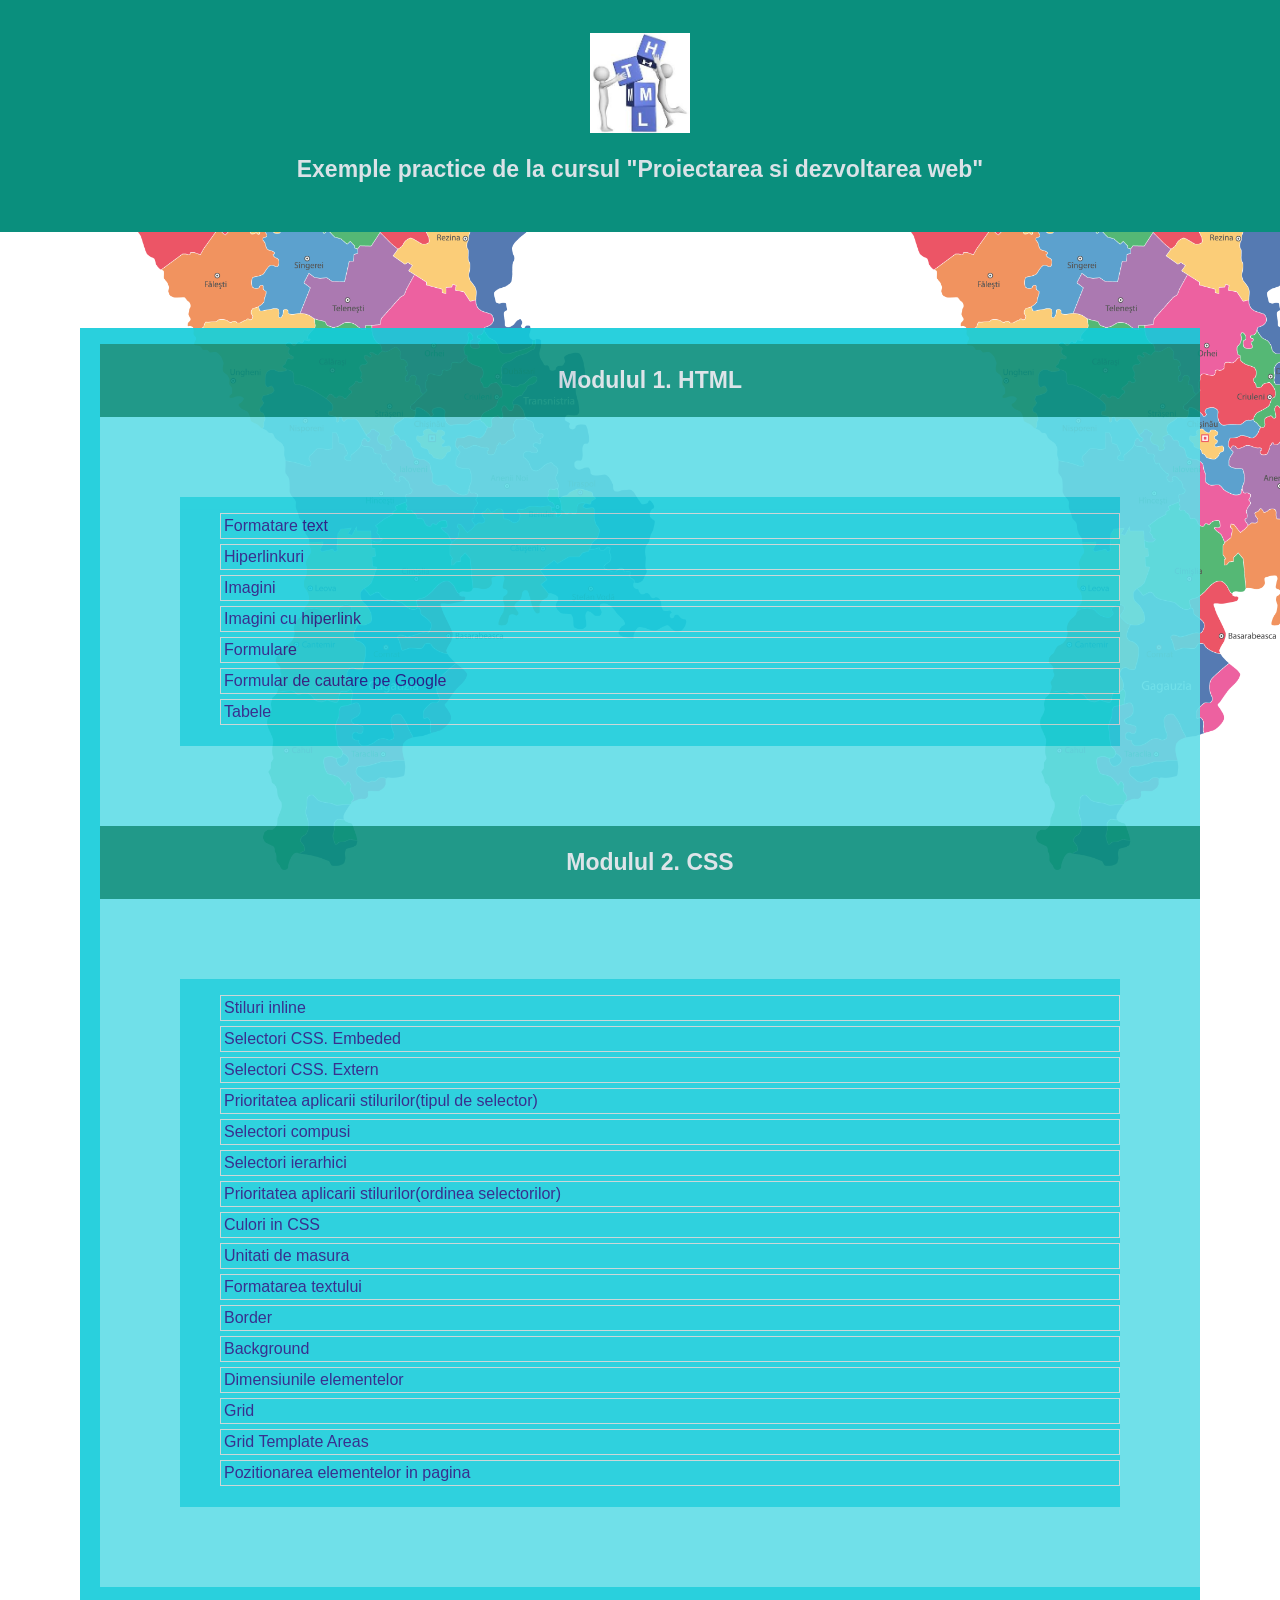
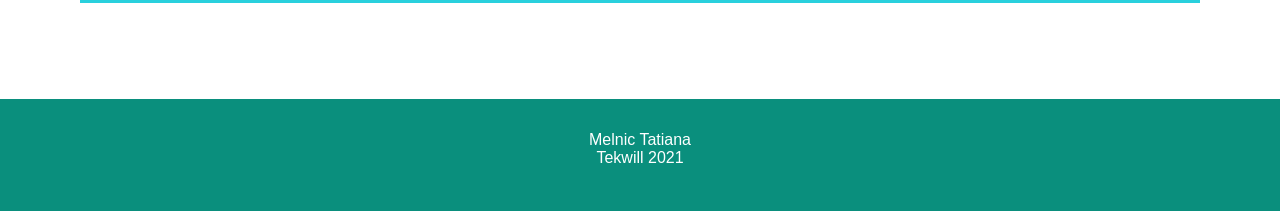
<file: tekwill2021-exemple/public/index.html>
<!DOCTYPE html>
<html lang="en">
<head>
    <meta charset="UTF-8">
    <meta http-equiv="X-UA-Compatible" content="IE=edge">
    <meta name="viewport" content="width=device-width, initial-scale=1.0">
    <title>Document</title>
    <link rel="stylesheet" href="style.css">
</head>
<body>
    <header>
        <img src="./common/img/logo.png" alt="" >
        <h1>Exemple practice de la cursul "Proiectarea si dezvoltarea web"</header>
    </header>
    <section>
        <ul>
            <li>
                <article>
                    <header>Modulul 1. HTML</header>
                    <section>
                        <ul>
                            <li><a href="1. HTML/formatare-text.html">Formatare text</a></li>
                            <li><a href="1. HTML/hiperlinkuri.html">Hiperlinkuri</a></li>
                            <li><a href="1. HTML/imagini.html">Imagini</a></li>
                            <li><a href="1. HTML/imagini-cu-hiperlink.html">Imagini cu hiperlink</a></li>
                            <li><a href="1. HTML/formulare.html">Formulare</a></li>
                            <li><a href="1. HTML/formular-de-cautare-google.html">Formular de cautare pe Google</a></li>
                            <li><a href="1. HTML/tabele.html">Tabele</a></li>
                        </ul>
                    </section>
                </article>
                
            </li>
            <li>
                <article>
                    <header>Modulul 2. CSS</header>
                    <section>
                        <ul>
                            <li><a href="2.CSS/1. Stiluri inline/index.html">Stiluri inline</a></li>
                            <li><a href="2.CSS/2. Selectori CSS. Embeded/index.html">Selectori CSS. Embeded</a></li>
                            <li><a href="2.CSS/3. Selectori CSS. Extern/index.html">Selectori CSS. Extern</a></li>
                            <li><a href="2.CSS/4. Prioritatea aplicarii stilurilor(tipul de selector)/index.html">Prioritatea aplicarii stilurilor(tipul de selector)</a></li>
                            <li><a href="2.CSS/5. Selectori compusi/index.html">Selectori compusi</a></li>
                            <li><a href="2.CSS/6. Selectori ierarhici/index.html">Selectori ierarhici</a></li>
                            <li><a href="2.CSS/7. Prioritatea aplicarii stilurilor(ordinea selectorilor)/index.html">Prioritatea aplicarii stilurilor(ordinea selectorilor)</a></li>
                            <li><a href="2.CSS/8. Culori in CSS/index.html">Culori in CSS</a></li>
                            <li><a href="2.CSS/9. Unitati de masura/index.html">Unitati de masura</a></li>
                            <li><a href="2.CSS/10. Formatarea textului/index.html">Formatarea textului</a></li>
                            <li><a href="2.CSS/11. Border/index.html">Border</a></li>
                            <li><a href="2.CSS/12. Background/index.html">Background</a></li>
                            <li><a href="2.CSS/13. Dimensiunile elementelor/index.html">Dimensiunile elementelor</a></li>
                            <li><a href="2.CSS/14. Grid/index.html">Grid</a></li>
                            <li><a href="2.CSS/15. Grid Template Areas/index.html">Grid Template Areas</a></li>
                            <li><a href="2.CSS/16. Pozitionarea in pagina/index.html">Pozitionarea elementelor in pagina</a></li>
                        </ul>
                    </section>
                </article>
                
            </li>
        </ul>
    </section>
    <footer>
        Melnic Tatiana <br> Tekwill 2021
    </footer>
</body>
</html>
</file>
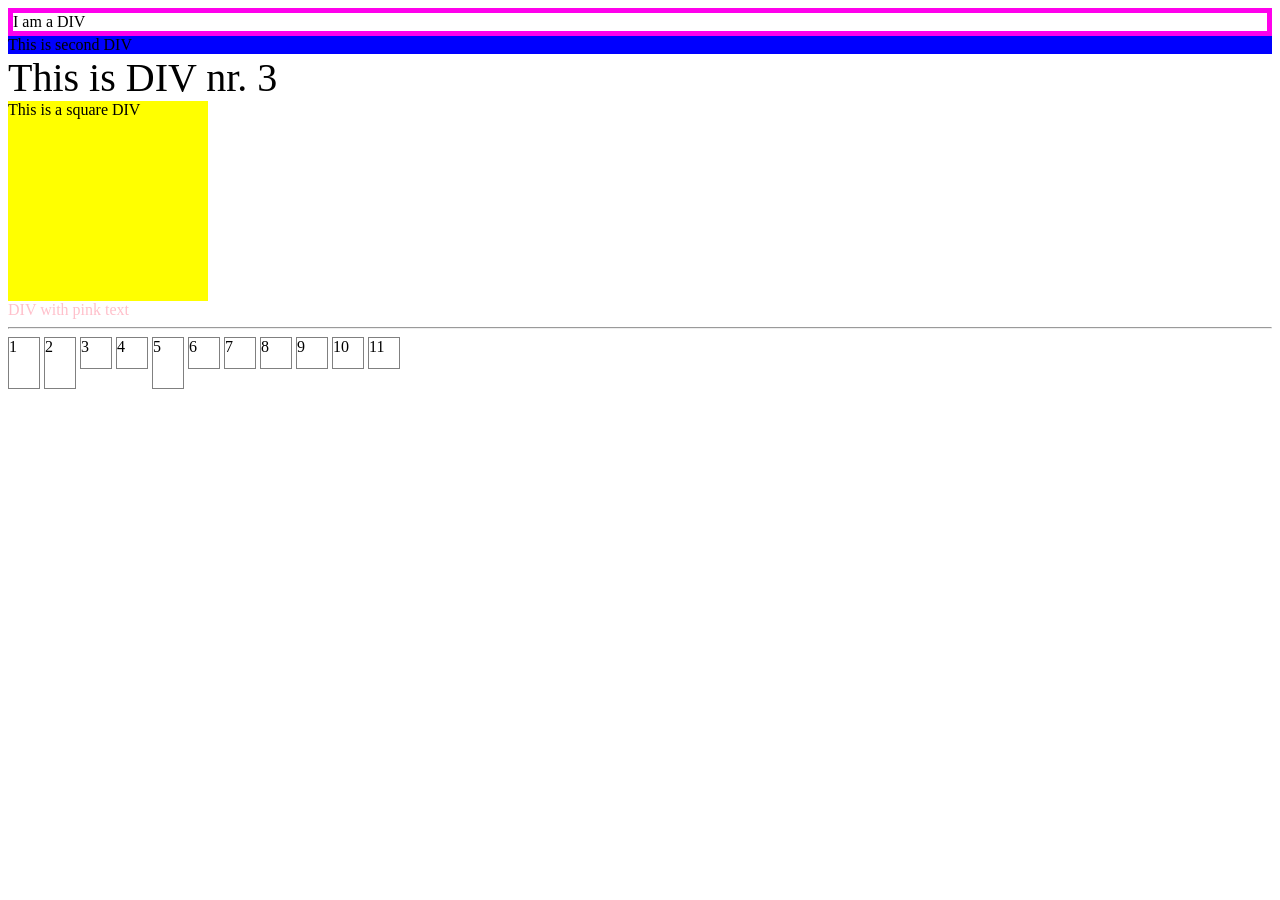
<file: tekwill2021-exemple/public/2.CSS/1. Stiluri inline/index.html>
<!DOCTYPE html>
<html lang="en">
<head>
    <meta charset="UTF-8">
    <meta http-equiv="X-UA-Compatible" content="IE=edge">
    <meta name="viewport" content="width=device-width, initial-scale=1.0">
    <title>Document</title>
</head>
<body>
    <div style="border: 5px solid #ff00ec;">I am a DIV</div>
    <div style="background: blue;">This is second DIV</div>
    <div style="font-size: 40px;">This is DIV nr. 3</div>
    <div style="background: yellow; width: 200px; height: 200px;">This is a square DIV</div>
    <div style="color: pink;">DIV with pink text</div>
    <hr>

    <div style="display: inline-block; width: 30px; height: 50px; border: 1px solid gray;">1</div>
    <div style="display: inline-block; width: 30px; height: 50px; border: 1px solid gray;">2</div>
    <div style="display: inline-block; width: 30px; height: 30px; border: 1px solid gray;">3</div>
    <div style="display: inline-block; width: 30px; height: 30px; border: 1px solid gray;">4</div>
    <div style="display: inline-block; width: 30px; height: 50px; border: 1px solid gray;">5</div>
    <div style="display: inline-block; width: 30px; height: 30px; border: 1px solid gray;">6</div>
    <div style="display: inline-block; width: 30px; height: 30px; border: 1px solid gray;">7</div>
    <div style="display: inline-block; width: 30px; height: 30px; border: 1px solid gray;">8</div>
    <div style="display: inline-block; width: 30px; height: 30px; border: 1px solid gray;">9</div>
    <div style="display: inline-block; width: 30px; height: 30px; border: 1px solid gray;">10</div>
    <div style="display: inline-block; width: 30px; height: 30px; border: 1px solid gray;">11</div>
</body>
</html>
</file>
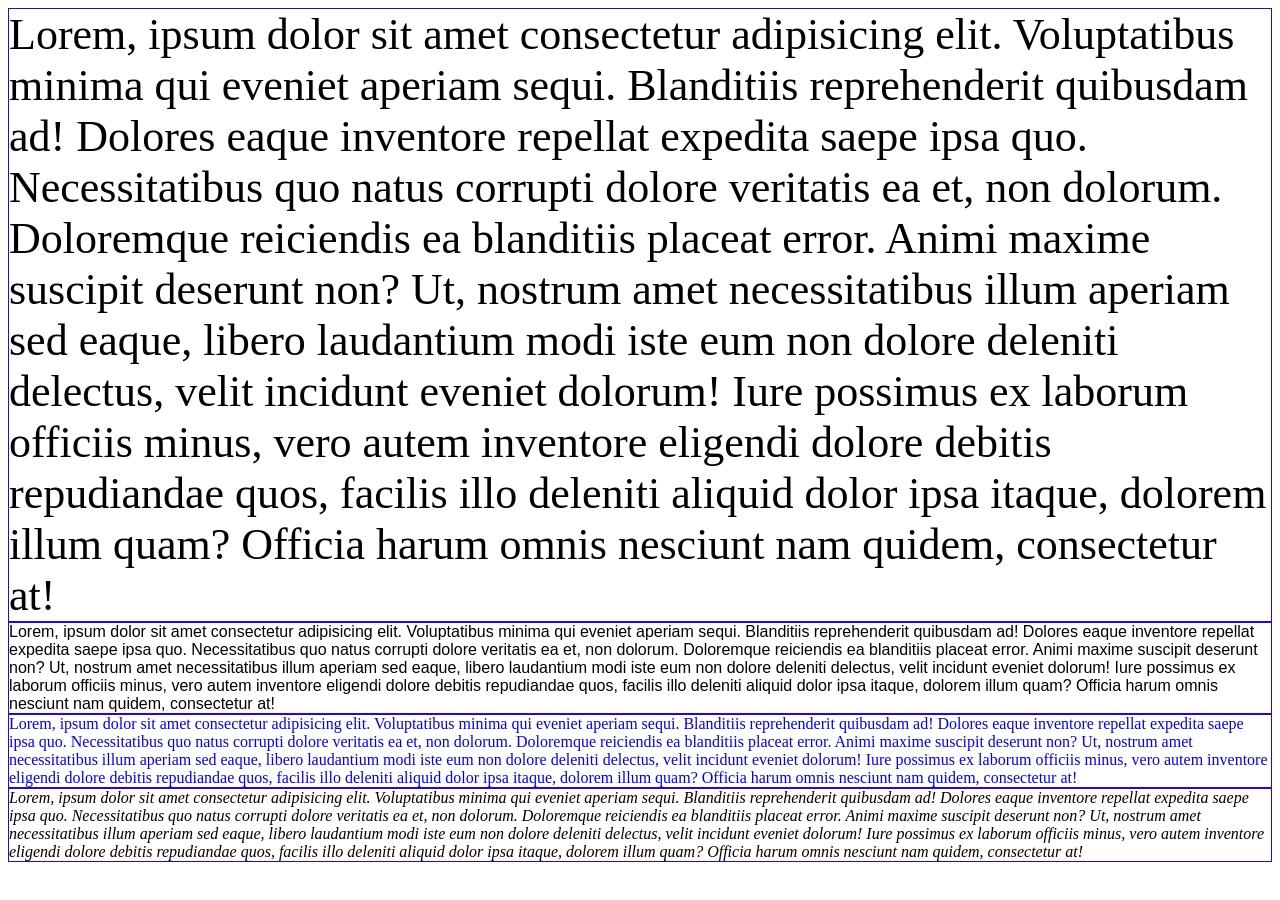
<file: tekwill2021-exemple/public/2.CSS/10. Formatarea textului/index.html>
<!DOCTYPE html>
<html lang="en">
<head>
    <meta charset="UTF-8">
    <meta http-equiv="X-UA-Compatible" content="IE=edge">
    <meta name="viewport" content="width=device-width, initial-scale=1.0">
    <title>Document</title>
    <link rel="stylesheet" href="style.css">
</head>
<body>
    <div class="borderedText fontSize">Lorem, ipsum dolor sit amet consectetur adipisicing elit. Voluptatibus minima qui eveniet aperiam sequi. Blanditiis reprehenderit quibusdam ad! Dolores eaque inventore repellat expedita saepe ipsa quo. Necessitatibus quo natus corrupti dolore veritatis ea et, non dolorum. Doloremque reiciendis ea blanditiis placeat error. Animi maxime suscipit deserunt non? Ut, nostrum amet necessitatibus illum aperiam sed eaque, libero laudantium modi iste eum non dolore deleniti delectus, velit incidunt eveniet dolorum! Iure possimus ex laborum officiis minus, vero autem inventore eligendi dolore debitis repudiandae quos, facilis illo deleniti aliquid dolor ipsa itaque, dolorem illum quam? Officia harum omnis nesciunt nam quidem, consectetur at!</div>
    <div class="borderedText fontFamily">Lorem, ipsum dolor sit amet consectetur adipisicing elit. Voluptatibus minima qui eveniet aperiam sequi. Blanditiis reprehenderit quibusdam ad! Dolores eaque inventore repellat expedita saepe ipsa quo. Necessitatibus quo natus corrupti dolore veritatis ea et, non dolorum. Doloremque reiciendis ea blanditiis placeat error. Animi maxime suscipit deserunt non? Ut, nostrum amet necessitatibus illum aperiam sed eaque, libero laudantium modi iste eum non dolore deleniti delectus, velit incidunt eveniet dolorum! Iure possimus ex laborum officiis minus, vero autem inventore eligendi dolore debitis repudiandae quos, facilis illo deleniti aliquid dolor ipsa itaque, dolorem illum quam? Officia harum omnis nesciunt nam quidem, consectetur at!</div>
    <div class="borderedText fontColor">Lorem, ipsum dolor sit amet consectetur adipisicing elit. Voluptatibus minima qui eveniet aperiam sequi. Blanditiis reprehenderit quibusdam ad! Dolores eaque inventore repellat expedita saepe ipsa quo. Necessitatibus quo natus corrupti dolore veritatis ea et, non dolorum. Doloremque reiciendis ea blanditiis placeat error. Animi maxime suscipit deserunt non? Ut, nostrum amet necessitatibus illum aperiam sed eaque, libero laudantium modi iste eum non dolore deleniti delectus, velit incidunt eveniet dolorum! Iure possimus ex laborum officiis minus, vero autem inventore eligendi dolore debitis repudiandae quos, facilis illo deleniti aliquid dolor ipsa itaque, dolorem illum quam? Officia harum omnis nesciunt nam quidem, consectetur at!</div>
    <div class="borderedText fontStyle">Lorem, ipsum dolor sit amet consectetur adipisicing elit. Voluptatibus minima qui eveniet aperiam sequi. Blanditiis reprehenderit quibusdam ad! Dolores eaque inventore repellat expedita saepe ipsa quo. Necessitatibus quo natus corrupti dolore veritatis ea et, non dolorum. Doloremque reiciendis ea blanditiis placeat error. Animi maxime suscipit deserunt non? Ut, nostrum amet necessitatibus illum aperiam sed eaque, libero laudantium modi iste eum non dolore deleniti delectus, velit incidunt eveniet dolorum! Iure possimus ex laborum officiis minus, vero autem inventore eligendi dolore debitis repudiandae quos, facilis illo deleniti aliquid dolor ipsa itaque, dolorem illum quam? Officia harum omnis nesciunt nam quidem, consectetur at!</div>
</body>
</html>
</file>
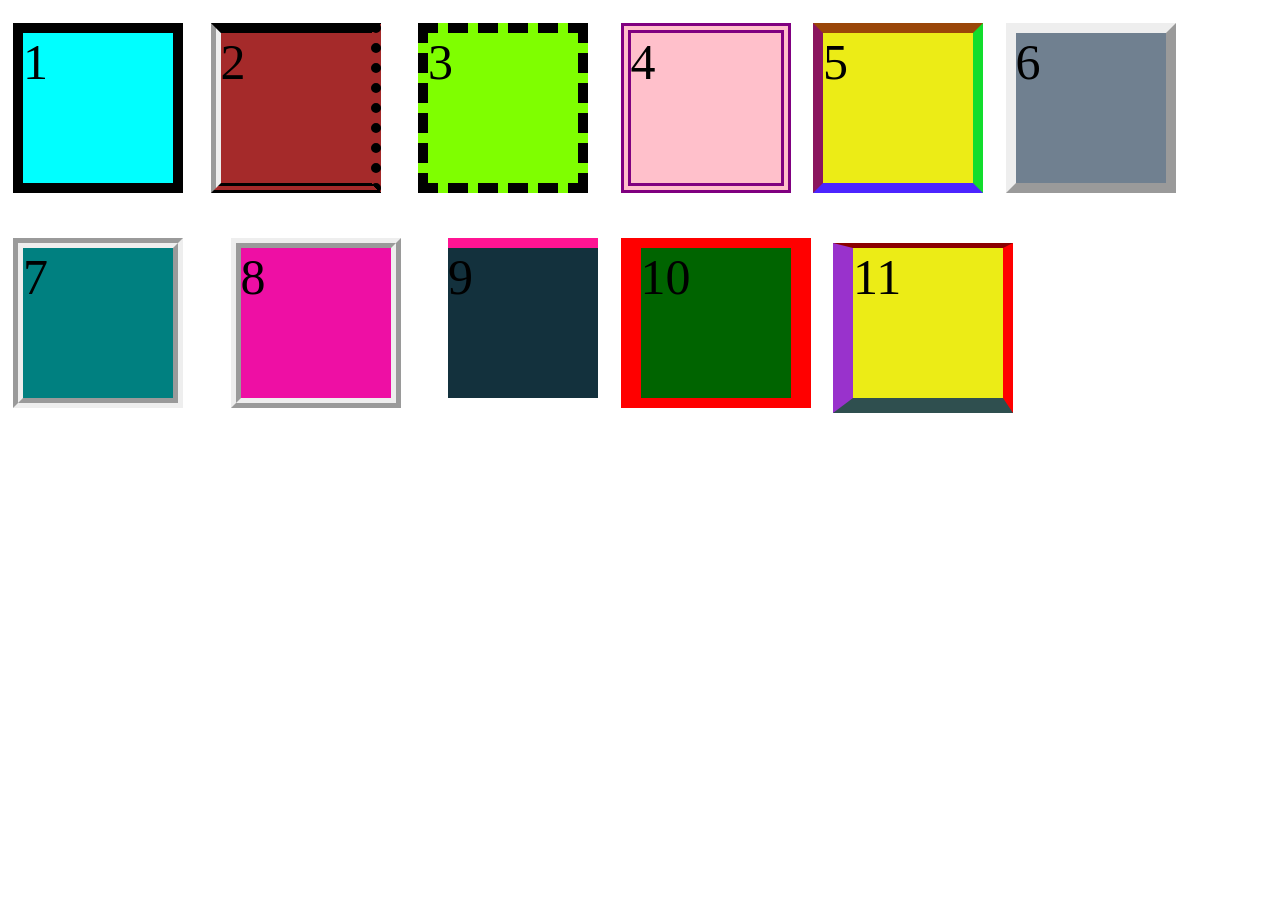
<file: tekwill2021-exemple/public/2.CSS/11. Border/index.html>
<!DOCTYPE html>
<html lang="en">
<head>
    <meta charset="UTF-8">
    <meta http-equiv="X-UA-Compatible" content="IE=edge">
    <meta name="viewport" content="width=device-width, initial-scale=1.0">
    <title>Document</title>
    <link rel="stylesheet" href="style.css">
</head>
<body>    
    <div class="square borderSolid">1</div>
    <div class="square borderDotted">2</div>
    <div class="square borderDashed">3</div>
    <div class="square borderDouble">4</div>
    <div class="square borderInset">5</div>
    <div class="square borderOutset">6</div>
    <div class="square borderGroove">7</div>
    <div class="square borderRidge">8</div>
    <div class="square borderTopStyle">9</div>
    <div class="square borderPairWidth">10</div>
    <div class="square borderSides">11</div>


</body>
</html>
</file>
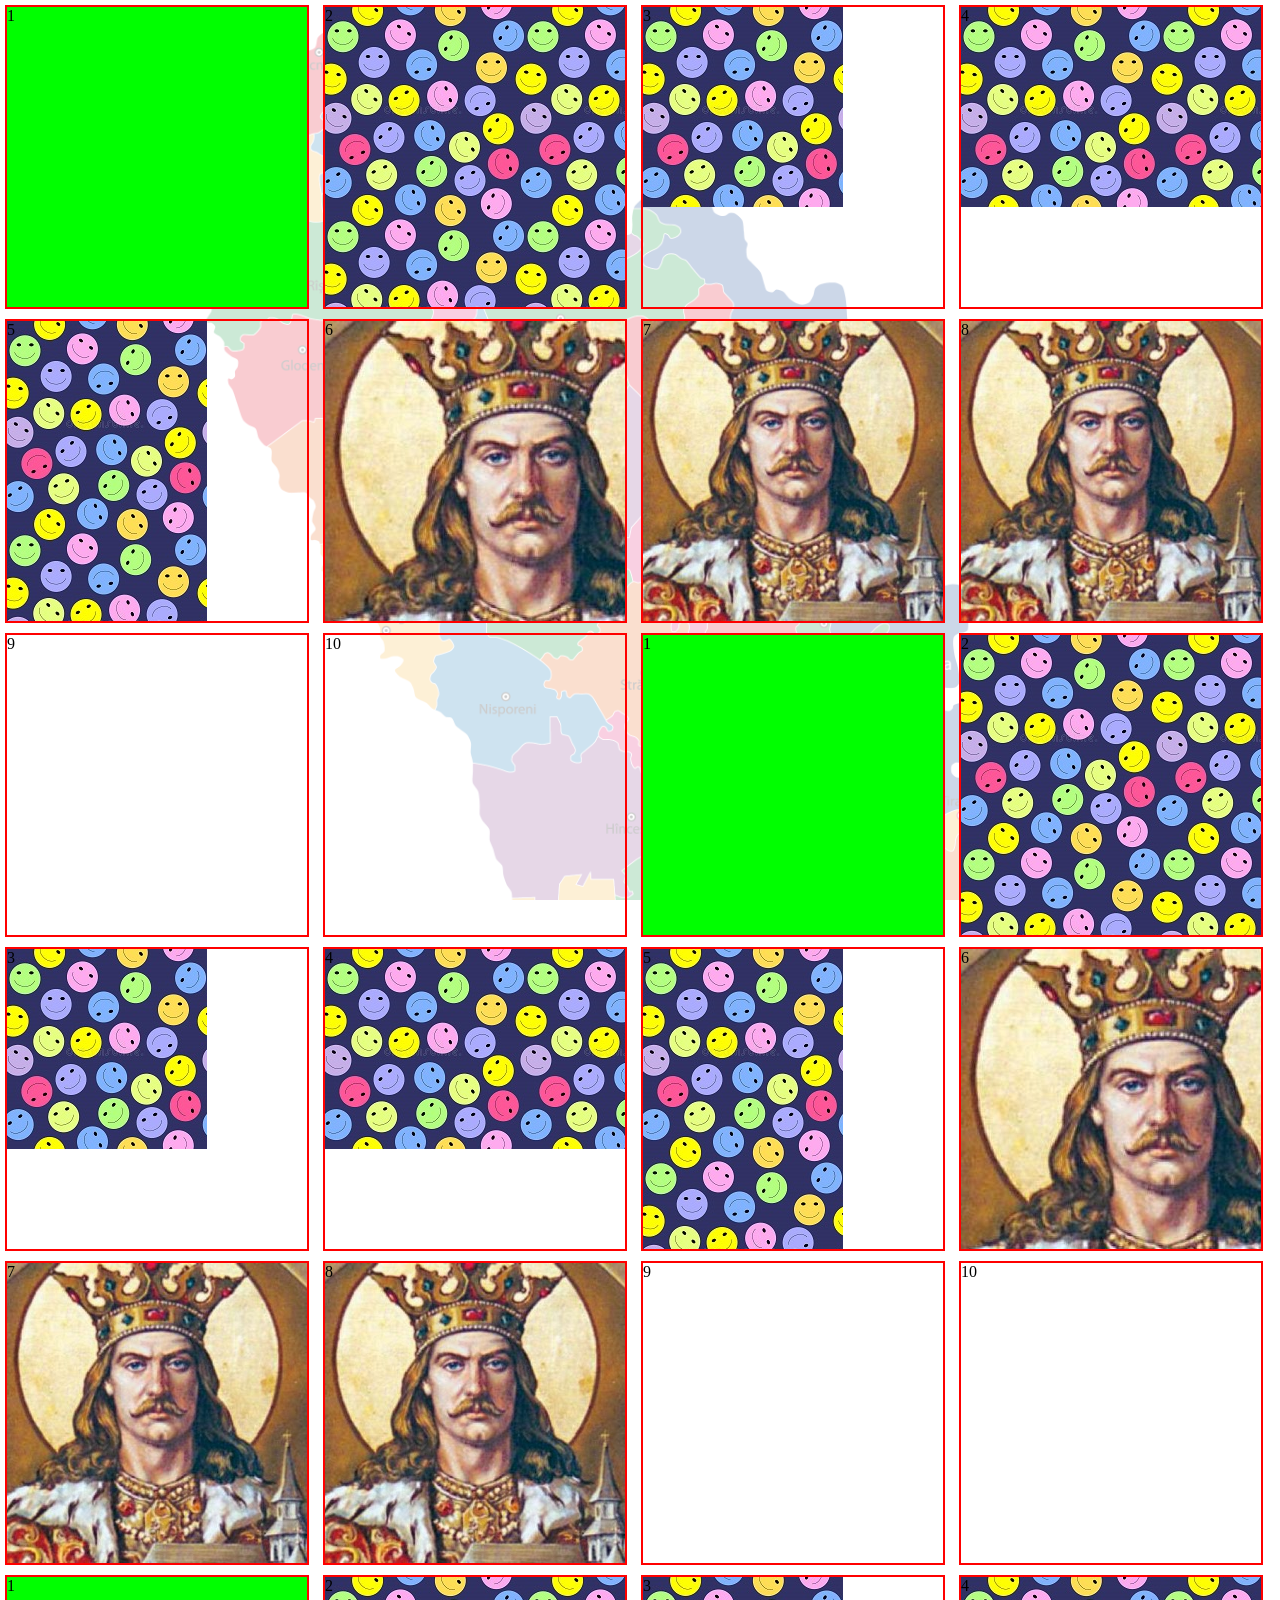
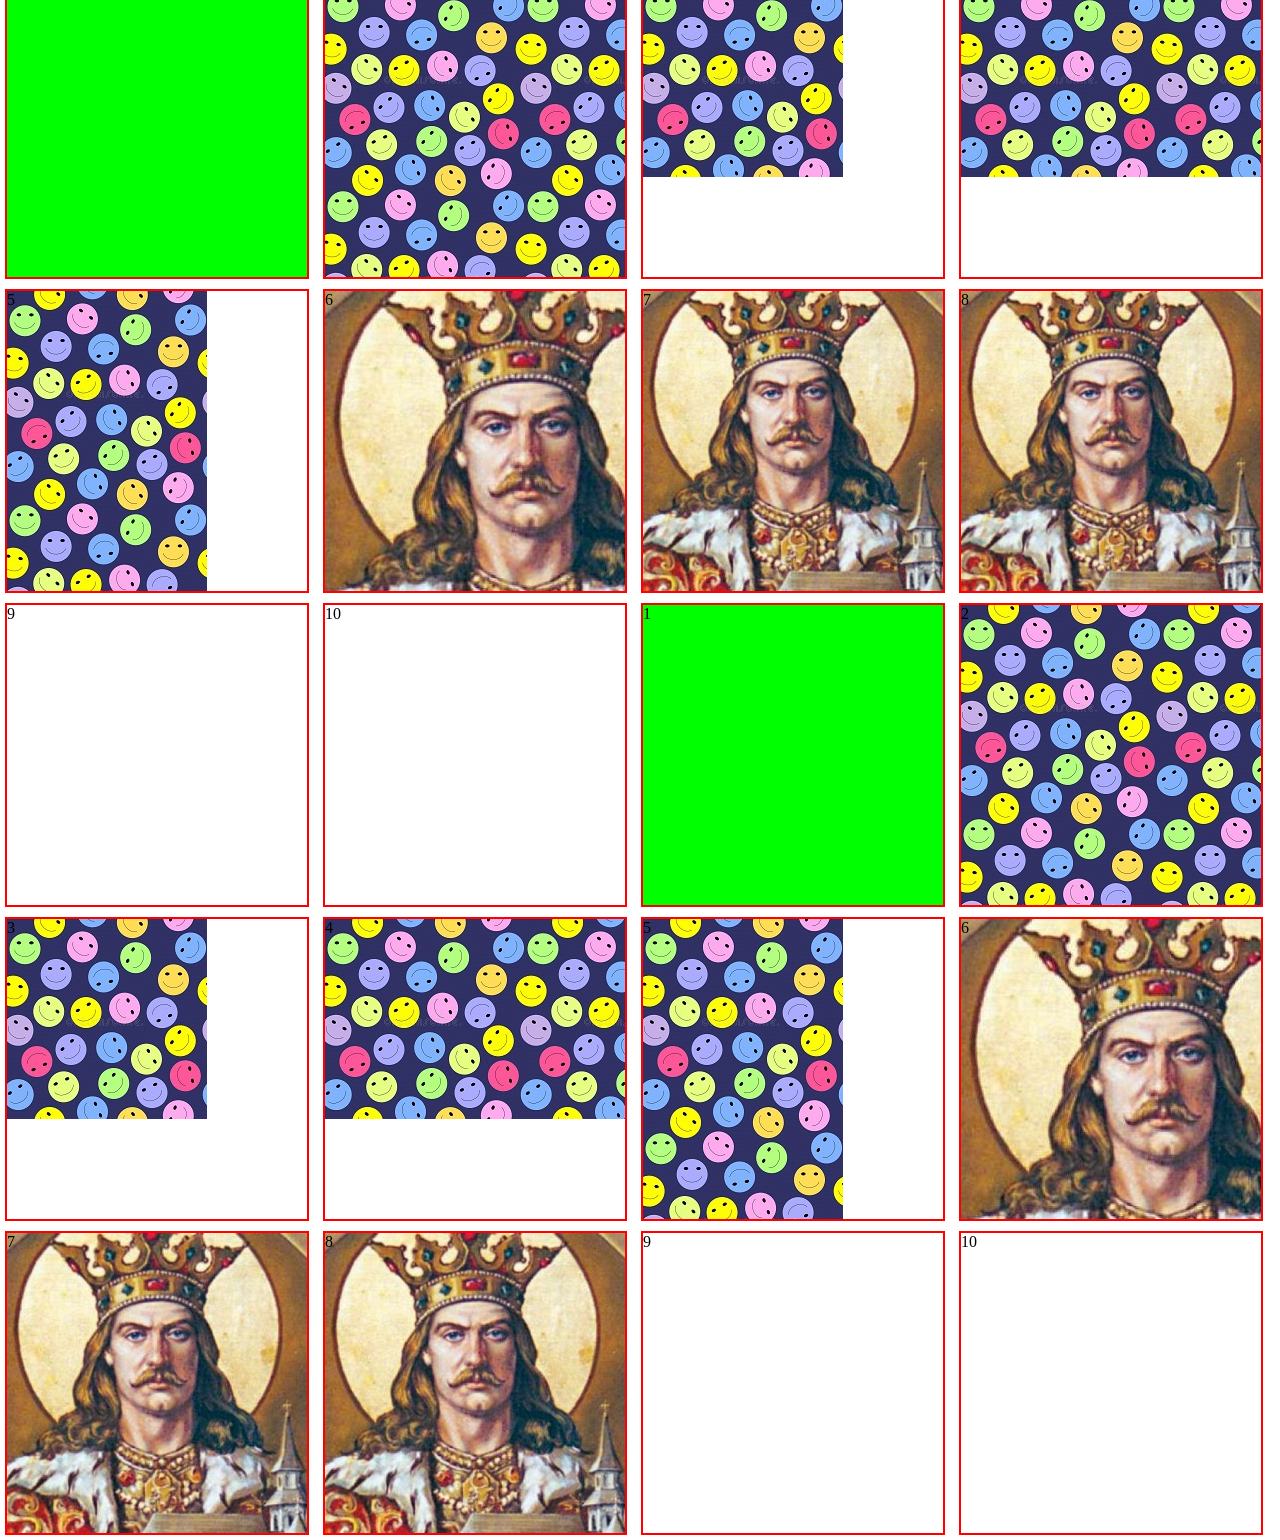
<file: tekwill2021-exemple/public/2.CSS/12. Background/index.html>
<!DOCTYPE html>
<html lang="en">
<head>
    <meta charset="UTF-8">
    <meta http-equiv="X-UA-Compatible" content="IE=edge">
    <meta name="viewport" content="width=device-width, initial-scale=1.0">
    <title>Document</title>
    <link rel="stylesheet" href="style.css">
</head>
<body>
    <!--comments-->
    <div class="container">
        <div class="square backgroundColor">1</div>
        <div class="square backgroundImage">2</div>
        <div class="square backgroundImageNoRepeat">3</div>
        <div class="square backgroundImageRepeatX">4</div>
        <div class="square backgroundImageRepeatY">5</div>
        <div class="square backgroundSizeAuto">6</div>
        <div class="square backgroundSizeCover">7</div>
        <div class="square backgroundSizeContain">8</div>
        <div class="square">9</div>
        <div class="square">10</div>

        <div class="square backgroundColor">1</div>
        <div class="square backgroundImage">2</div>
        <div class="square backgroundImageNoRepeat">3</div>
        <div class="square backgroundImageRepeatX">4</div>
        <div class="square backgroundImageRepeatY">5</div>
        <div class="square backgroundSizeAuto">6</div>
        <div class="square backgroundSizeCover">7</div>
        <div class="square backgroundSizeContain">8</div>
        <div class="square">9</div>
        <div class="square">10</div>

        <div class="square backgroundColor">1</div>
        <div class="square backgroundImage">2</div>
        <div class="square backgroundImageNoRepeat">3</div>
        <div class="square backgroundImageRepeatX">4</div>
        <div class="square backgroundImageRepeatY">5</div>
        <div class="square backgroundSizeAuto">6</div>
        <div class="square backgroundSizeCover">7</div>
        <div class="square backgroundSizeContain">8</div>
        <div class="square">9</div>
        <div class="square">10</div>


        <div class="square backgroundColor">1</div>
        <div class="square backgroundImage">2</div>
        <div class="square backgroundImageNoRepeat">3</div>
        <div class="square backgroundImageRepeatX">4</div>
        <div class="square backgroundImageRepeatY">5</div>
        <div class="square backgroundSizeAuto">6</div>
        <div class="square backgroundSizeCover">7</div>
        <div class="square backgroundSizeContain">8</div>
        <div class="square">9</div>
        <div class="square">10</div>
    </div>
</body>
</html>
</file>
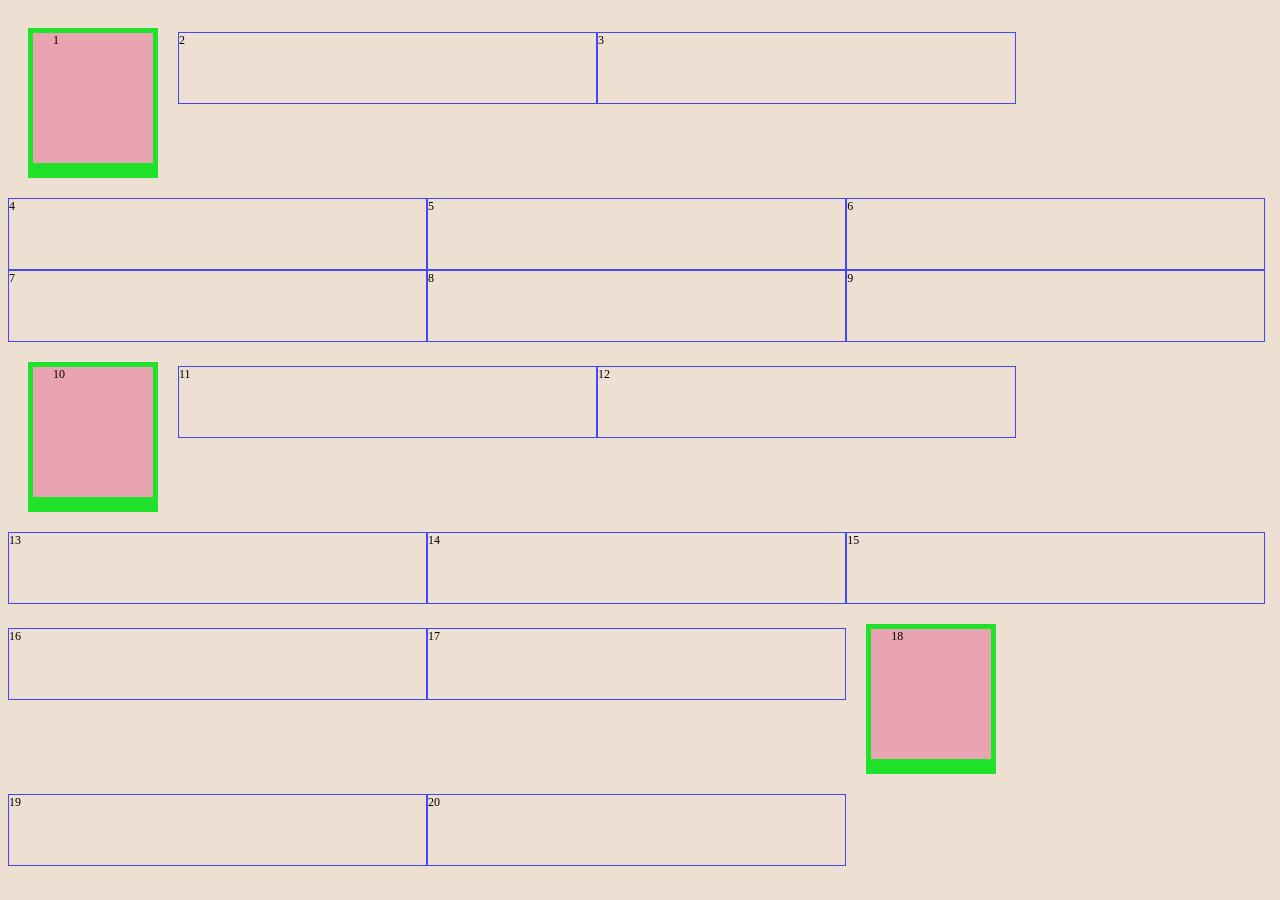
<file: tekwill2021-exemple/public/2.CSS/13. Dimensiunile elementelor/index.html>
<!DOCTYPE html>
<html lang="en">
<head>
    <meta charset="UTF-8">
    <meta http-equiv="X-UA-Compatible" content="IE=edge">
    <meta name="viewport" content="width=device-width, initial-scale=1.0">
    <title>Document</title>
    <link rel="stylesheet" href="style.css">
</head>
<body>
    <div class="element" id="special">1</div>
    <div class="element">2</div>
    <div class="element">3</div>
    <div class="element">4</div>
    <div class="element">5</div>
    <div class="element">6</div>
    <div class="element">7</div>
    <div class="element">8</div>
    <div class="element">9</div>
    <div class="element" id="special">10</div>
    <div class="element">11</div>
    <div class="element">12</div>
    <div class="element">13</div>
    <div class="element">14</div>
    <div class="element">15</div>
    <div class="element">16</div>
    <div class="element">17</div>
    <div class="element" id="special">18</div>
    <div class="element">19</div>
    <div class="element">20</div>
</body>
</html>
</file>
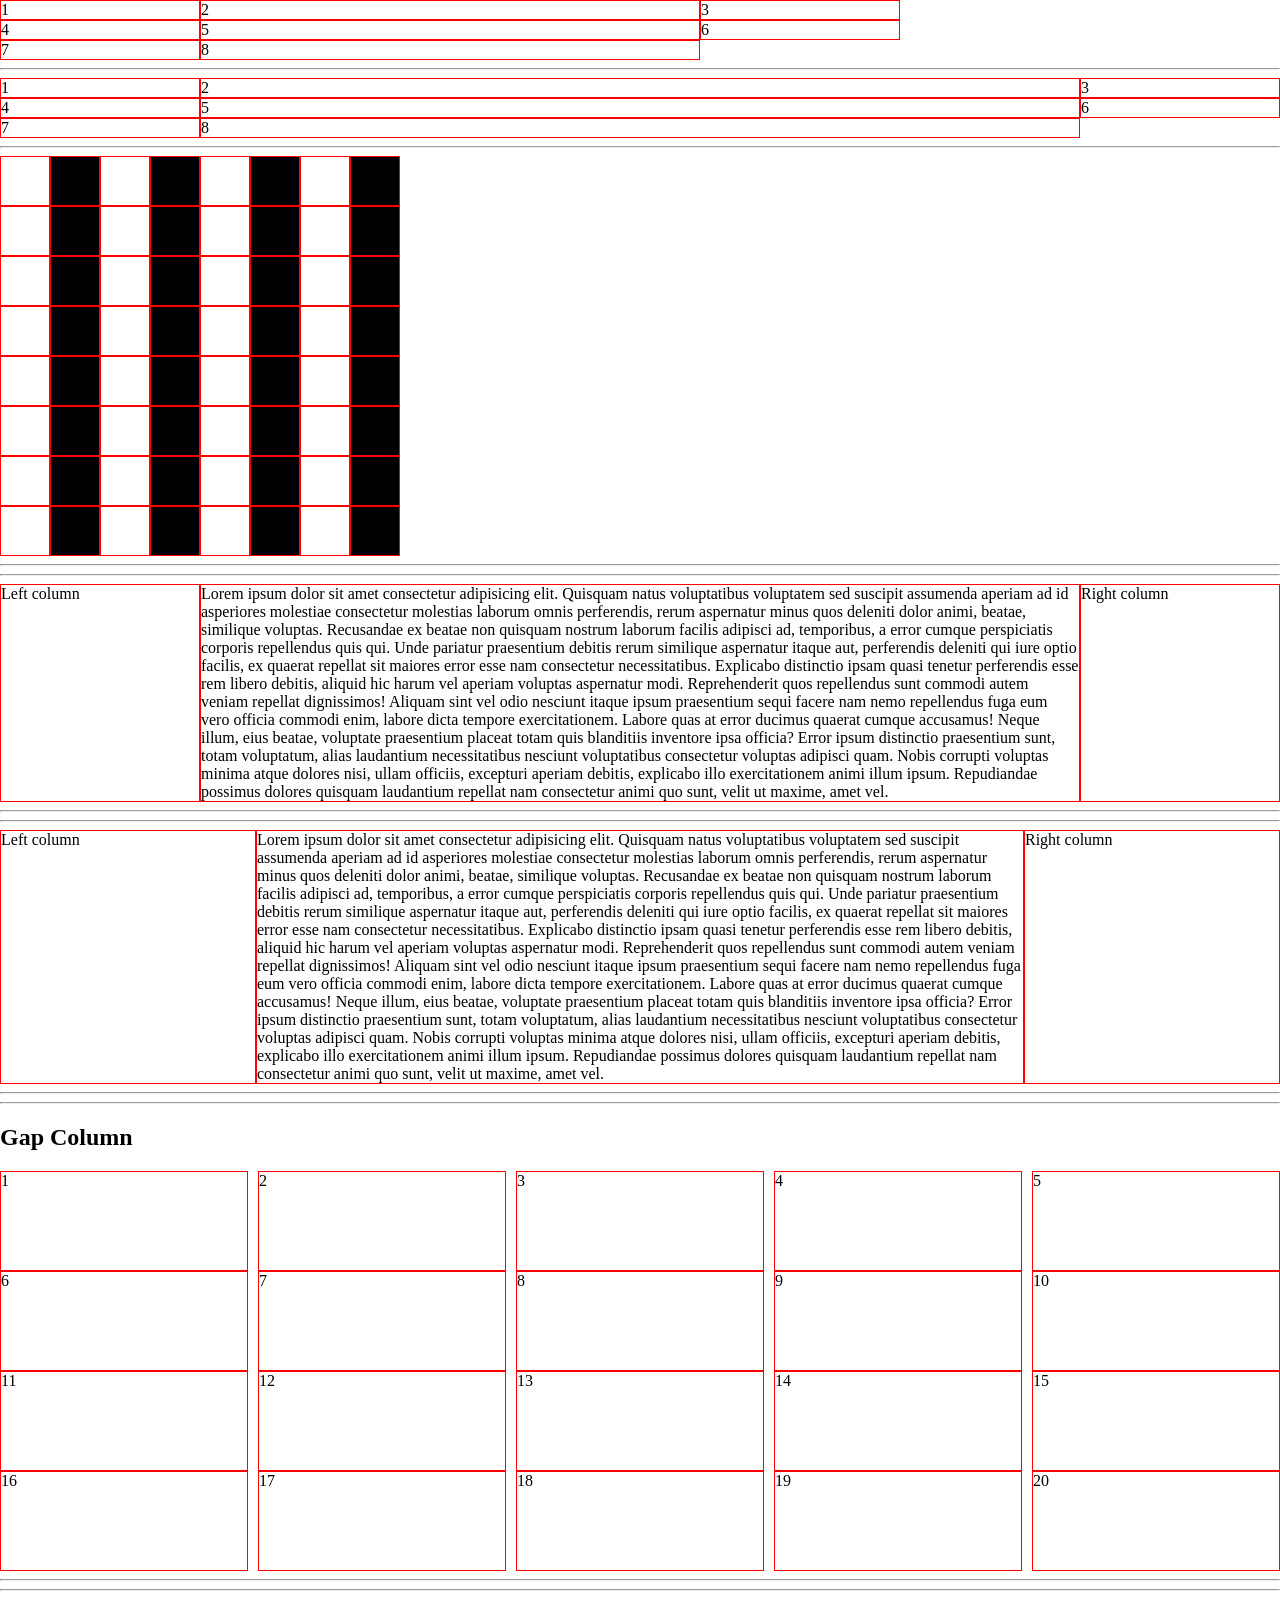
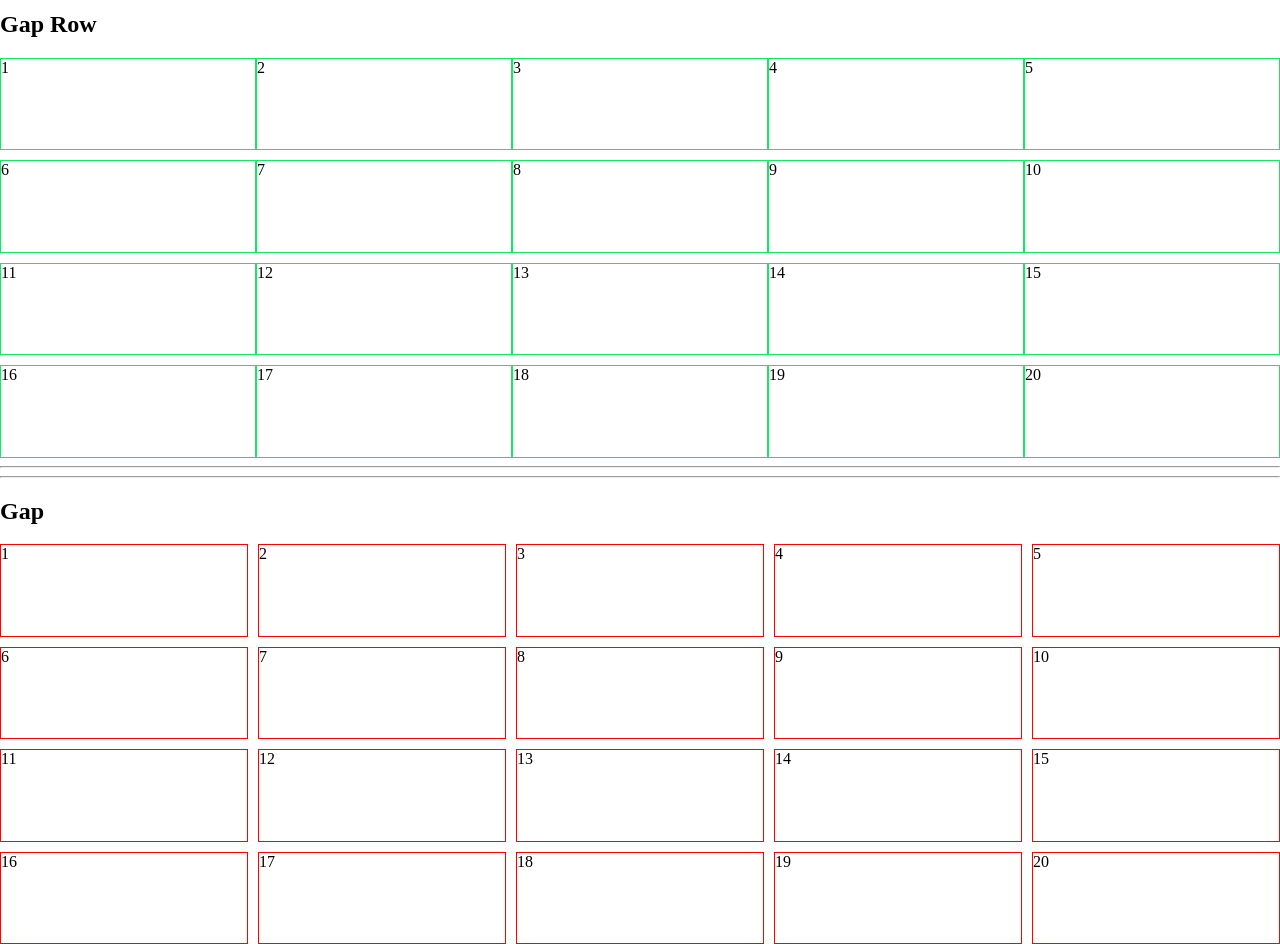
<file: tekwill2021-exemple/public/2.CSS/14. Grid/index.html>
<!DOCTYPE html>
<html lang="en">
<head>
    <meta charset="UTF-8">
    <meta http-equiv="X-UA-Compatible" content="IE=edge">
    <meta name="viewport" content="width=device-width, initial-scale=1.0">
    <title>Document</title>
    <link rel="stylesheet" href="style.css">
</head>
<body>
    <div class="containerGridTemplateColumnFixedWidth">
        <div class="item">1</div>
        <div class="item">2</div>
        <div class="item">3</div>
        <div class="item">4</div>
        <div class="item">5</div>
        <div class="item">6</div>
        <div class="item">7</div>
        <div class="item">8</div>
    </div>
    <hr>
    <div class="containerGridTemplateColumnAutoWidth">
        <div class="item">1</div>
        <div class="item">2</div>
        <div class="item">3</div>
        <div class="item">4</div>
        <div class="item">5</div>
        <div class="item">6</div>
        <div class="item">7</div>
        <div class="item">8</div>
    </div>


    <hr>

    <div class="table">
        <div class="cell"></div>
        <div class="cell"></div>
        <div class="cell"></div>
        <div class="cell"></div>
        <div class="cell"></div>
        <div class="cell"></div>
        <div class="cell"></div>
        <div class="cell"></div>
        <div class="cell"></div>
        <div class="cell"></div>
        <div class="cell"></div>
        <div class="cell"></div>
        <div class="cell"></div>
        <div class="cell"></div>
        <div class="cell"></div>
        <div class="cell"></div>
        <div class="cell"></div>
        <div class="cell"></div>
        <div class="cell"></div>
        <div class="cell"></div>
        <div class="cell"></div>
        <div class="cell"></div>
        <div class="cell"></div>
        <div class="cell"></div>
        <div class="cell"></div>
        <div class="cell"></div>
        <div class="cell"></div>
        <div class="cell"></div>
        <div class="cell"></div>
        <div class="cell"></div>
        <div class="cell"></div>
        <div class="cell"></div>
        <div class="cell"></div>
        <div class="cell"></div>
        <div class="cell"></div>
        <div class="cell"></div>
        <div class="cell"></div>
        <div class="cell"></div>
        <div class="cell"></div>
        <div class="cell"></div>
        <div class="cell"></div>
        <div class="cell"></div>
        <div class="cell"></div>
        <div class="cell"></div>
        <div class="cell"></div>
        <div class="cell"></div>
        <div class="cell"></div>
        <div class="cell"></div>
        <div class="cell"></div>
        <div class="cell"></div>
        <div class="cell"></div>
        <div class="cell"></div>
        <div class="cell"></div>
        <div class="cell"></div>
        <div class="cell"></div>
        <div class="cell"></div>
        <div class="cell"></div>
        <div class="cell"></div>
        <div class="cell"></div>
        <div class="cell"></div>
        <div class="cell"></div>
        <div class="cell"></div>
        <div class="cell"></div>
        <div class="cell"></div>
    </div>



    <hr>
    <hr>
    <div class="pageContainer">
        <div>Left column</div>
        <div>Lorem ipsum dolor sit amet consectetur adipisicing elit. Quisquam natus voluptatibus voluptatem sed suscipit assumenda aperiam ad id asperiores molestiae consectetur molestias laborum omnis perferendis, rerum aspernatur minus quos deleniti dolor animi, beatae, similique voluptas. Recusandae ex beatae non quisquam nostrum laborum facilis adipisci ad, temporibus, a error cumque perspiciatis corporis repellendus quis qui. Unde pariatur praesentium debitis rerum similique aspernatur itaque aut, perferendis deleniti qui iure optio facilis, ex quaerat repellat sit maiores error esse nam consectetur necessitatibus. Explicabo distinctio ipsam quasi tenetur perferendis esse rem libero debitis, aliquid hic harum vel aperiam voluptas aspernatur modi. Reprehenderit quos repellendus sunt commodi autem veniam repellat dignissimos! Aliquam sint vel odio nesciunt itaque ipsum praesentium sequi facere nam nemo repellendus fuga eum vero officia commodi enim, labore dicta tempore exercitationem. Labore quas at error ducimus quaerat cumque accusamus! Neque illum, eius beatae, voluptate praesentium placeat totam quis blanditiis inventore ipsa officia? Error ipsum distinctio praesentium sunt, totam voluptatum, alias laudantium necessitatibus nesciunt voluptatibus consectetur voluptas adipisci quam. Nobis corrupti voluptas minima atque dolores nisi, ullam officiis, excepturi aperiam debitis, explicabo illo exercitationem animi illum ipsum. Repudiandae possimus dolores quisquam laudantium repellat nam consectetur animi quo sunt, velit ut maxime, amet vel.</div>
        <div>Right column</div>
    </div>

    <hr>
    <hr>
    <div class="pageContainerFractions">
        <div>Left column</div>
        <div>Lorem ipsum dolor sit amet consectetur adipisicing elit. Quisquam natus voluptatibus voluptatem sed suscipit assumenda aperiam ad id asperiores molestiae consectetur molestias laborum omnis perferendis, rerum aspernatur minus quos deleniti dolor animi, beatae, similique voluptas. Recusandae ex beatae non quisquam nostrum laborum facilis adipisci ad, temporibus, a error cumque perspiciatis corporis repellendus quis qui. Unde pariatur praesentium debitis rerum similique aspernatur itaque aut, perferendis deleniti qui iure optio facilis, ex quaerat repellat sit maiores error esse nam consectetur necessitatibus. Explicabo distinctio ipsam quasi tenetur perferendis esse rem libero debitis, aliquid hic harum vel aperiam voluptas aspernatur modi. Reprehenderit quos repellendus sunt commodi autem veniam repellat dignissimos! Aliquam sint vel odio nesciunt itaque ipsum praesentium sequi facere nam nemo repellendus fuga eum vero officia commodi enim, labore dicta tempore exercitationem. Labore quas at error ducimus quaerat cumque accusamus! Neque illum, eius beatae, voluptate praesentium placeat totam quis blanditiis inventore ipsa officia? Error ipsum distinctio praesentium sunt, totam voluptatum, alias laudantium necessitatibus nesciunt voluptatibus consectetur voluptas adipisci quam. Nobis corrupti voluptas minima atque dolores nisi, ullam officiis, excepturi aperiam debitis, explicabo illo exercitationem animi illum ipsum. Repudiandae possimus dolores quisquam laudantium repellat nam consectetur animi quo sunt, velit ut maxime, amet vel.</div>
        <div>Right column</div>
    </div>

    <hr><hr>
    <h2>Gap Column</h2>
    <div class="containerGapColumn">
       <div>1</div>
       <div>2</div>
       <div>3</div>
       <div>4</div>
       <div>5</div>
       <div>6</div>
       <div>7</div>
       <div>8</div>
       <div>9</div>
       <div>10</div>
       <div>11</div>
       <div>12</div>
       <div>13</div>
       <div>14</div>
       <div>15</div>
       <div>16</div>
       <div>17</div>
       <div>18</div>
       <div>19</div>
       <div>20</div>
    </div>


    <hr><hr>
    <h2>Gap Row</h2>
    <div class="containerGapRow">
       <div>1</div>
       <div>2</div>
       <div>3</div>
       <div>4</div>
       <div>5</div>
       <div>6</div>
       <div>7</div>
       <div>8</div>
       <div>9</div>
       <div>10</div>
       <div>11</div>
       <div>12</div>
       <div>13</div>
       <div>14</div>
       <div>15</div>
       <div>16</div>
       <div>17</div>
       <div>18</div>
       <div>19</div>
       <div>20</div>
    </div>

    <hr><hr>
    <h2>Gap</h2>
    <div class="containerGap">
       <div>1</div>
       <div>2</div>
       <div>3</div>
       <div>4</div>
       <div>5</div>
       <div>6</div>
       <div>7</div>
       <div>8</div>
       <div>9</div>
       <div>10</div>
       <div>11</div>
       <div>12</div>
       <div>13</div>
       <div>14</div>
       <div>15</div>
       <div>16</div>
       <div>17</div>
       <div>18</div>
       <div>19</div>
       <div>20</div>
    </div>
</body>
</html>
</file>
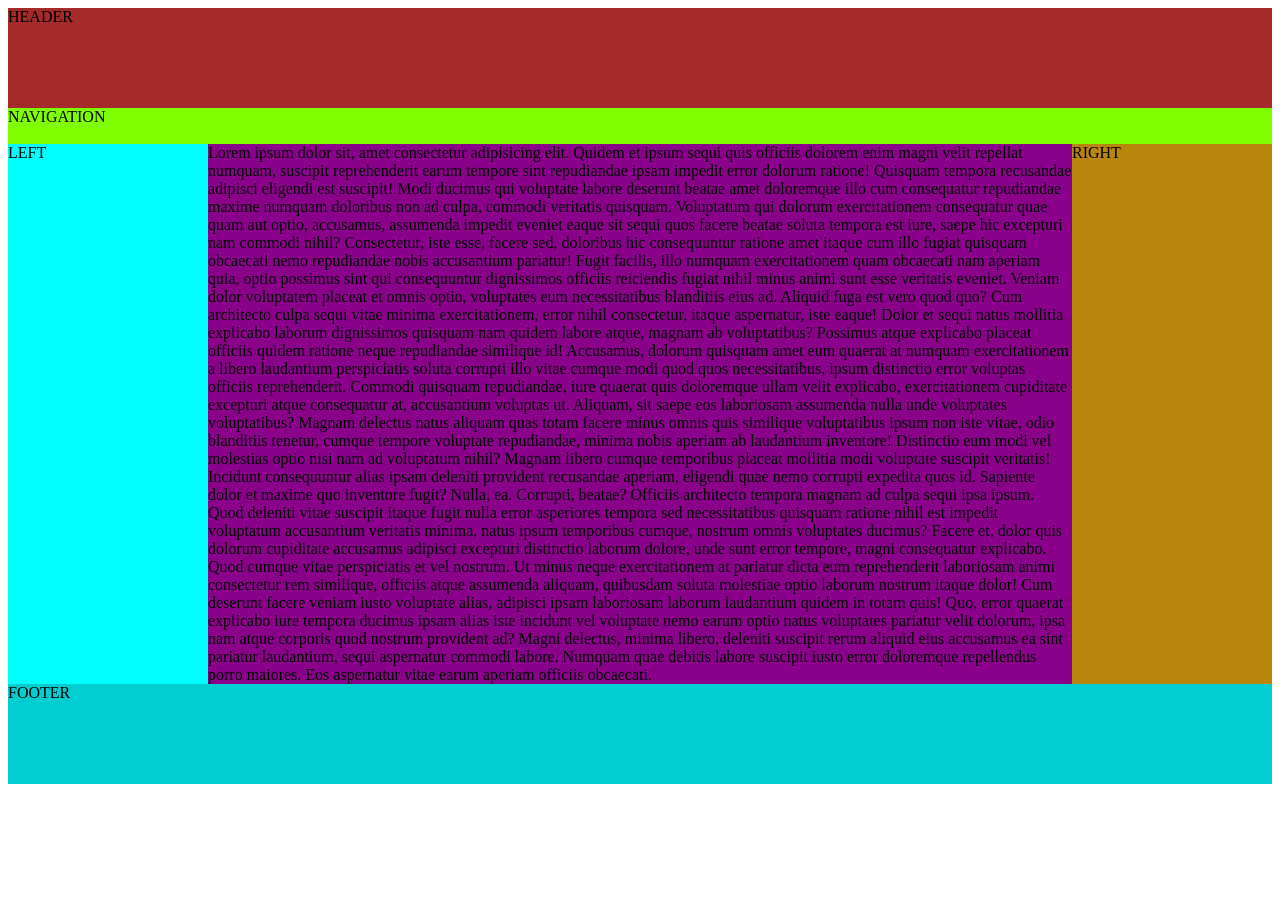
<file: tekwill2021-exemple/public/2.CSS/15. Grid Template Areas/index.html>
<!DOCTYPE html>
<html lang="en">
<head>
    <meta charset="UTF-8">
    <meta http-equiv="X-UA-Compatible" content="IE=edge">
    <meta name="viewport" content="width=device-width, initial-scale=1.0">
    <title>Document</title>
    <link rel="stylesheet" href="style.css">
</head>
<body>
    <header> HEADER </header>
    <nav>NAVIGATION</nav>
    <aside class="left">LEFT</aside>
    <section>
        Lorem ipsum dolor sit, amet consectetur adipisicing elit. Quidem et ipsum sequi quis officiis dolorem enim magni velit repellat numquam, suscipit reprehenderit earum tempore sint repudiandae ipsam impedit error dolorum ratione! Quisquam tempora recusandae adipisci eligendi est suscipit! Modi ducimus qui voluptate labore deserunt beatae amet doloremque illo cum consequatur repudiandae maxime numquam doloribus non ad culpa, commodi veritatis quisquam. Voluptatum qui dolorum exercitationem consequatur quae quam aut optio, accusamus, assumenda impedit eveniet eaque sit sequi quos facere beatae soluta tempora est iure, saepe hic excepturi nam commodi nihil? Consectetur, iste esse, facere sed, doloribus hic consequuntur ratione amet itaque cum illo fugiat quisquam obcaecati nemo repudiandae nobis accusantium pariatur! Fugit facilis, illo numquam exercitationem quam obcaecati nam aperiam quia, optio possimus sint qui consequuntur dignissimos officiis reiciendis fugiat nihil minus animi sunt esse veritatis eveniet. Veniam dolor voluptatem placeat et omnis optio, voluptates eum necessitatibus blanditiis eius ad. Aliquid fuga est vero quod quo? Cum architecto culpa sequi vitae minima exercitationem, error nihil consectetur, itaque aspernatur, iste eaque! Dolor et sequi natus mollitia explicabo laborum dignissimos quisquam nam quidem labore atque, magnam ab voluptatibus? Possimus atque explicabo placeat officiis quidem ratione neque repudiandae similique id! Accusamus, dolorum quisquam amet eum quaerat at numquam exercitationem a libero laudantium perspiciatis soluta corrupti illo vitae cumque modi quod quos necessitatibus, ipsum distinctio error voluptas officiis reprehenderit. Commodi quisquam repudiandae, iure quaerat quis doloremque ullam velit explicabo, exercitationem cupiditate excepturi atque consequatur at, accusantium voluptas ut. Aliquam, sit saepe eos laboriosam assumenda nulla unde voluptates voluptatibus? Magnam delectus natus aliquam quas totam facere minus omnis quis similique voluptatibus ipsum non iste vitae, odio blanditiis tenetur, cumque tempore voluptate repudiandae, minima nobis aperiam ab laudantium inventore! Distinctio eum modi vel molestias optio nisi nam ad voluptatum nihil? Magnam libero cumque temporibus placeat mollitia modi voluptate suscipit veritatis! Incidunt consequuntur alias ipsam deleniti provident recusandae aperiam, eligendi quae nemo corrupti expedita quos id. Sapiente dolor et maxime quo inventore fugit? Nulla, ea. Corrupti, beatae? Officiis architecto tempora magnam ad culpa sequi ipsa ipsum. Quod deleniti vitae suscipit itaque fugit nulla error asperiores tempora sed necessitatibus quisquam ratione nihil est impedit voluptatum accusantium veritatis minima, natus ipsum temporibus cumque, nostrum omnis voluptates ducimus? Facere et, dolor quis dolorum cupiditate accusamus adipisci excepturi distinctio laborum dolore, unde sunt error tempore, magni consequatur explicabo. Quod cumque vitae perspiciatis et vel nostrum. Ut minus neque exercitationem at pariatur dicta eum reprehenderit laboriosam animi consectetur rem similique, officiis atque assumenda aliquam, quibusdam soluta molestiae optio laborum nostrum itaque dolor! Cum deserunt facere veniam iusto voluptate alias, adipisci ipsam laboriosam laborum laudantium quidem in totam quis! Quo, error quaerat explicabo iure tempora ducimus ipsam alias iste incidunt vel voluptate nemo earum optio natus voluptates pariatur velit dolorum, ipsa nam atque corporis quod nostrum provident ad? Magni delectus, minima libero, deleniti suscipit rerum aliquid eius accusamus ea sint pariatur laudantium, sequi aspernatur commodi labore. Numquam quae debitis labore suscipit iusto error doloremque repellendus porro maiores. Eos aspernatur vitae earum aperiam officiis obcaecati.
    </section>  
    <aside class="right">RIGHT</aside>
    <footer>FOOTER</footer>
    </aside>
    
</body>
</html>
</file>
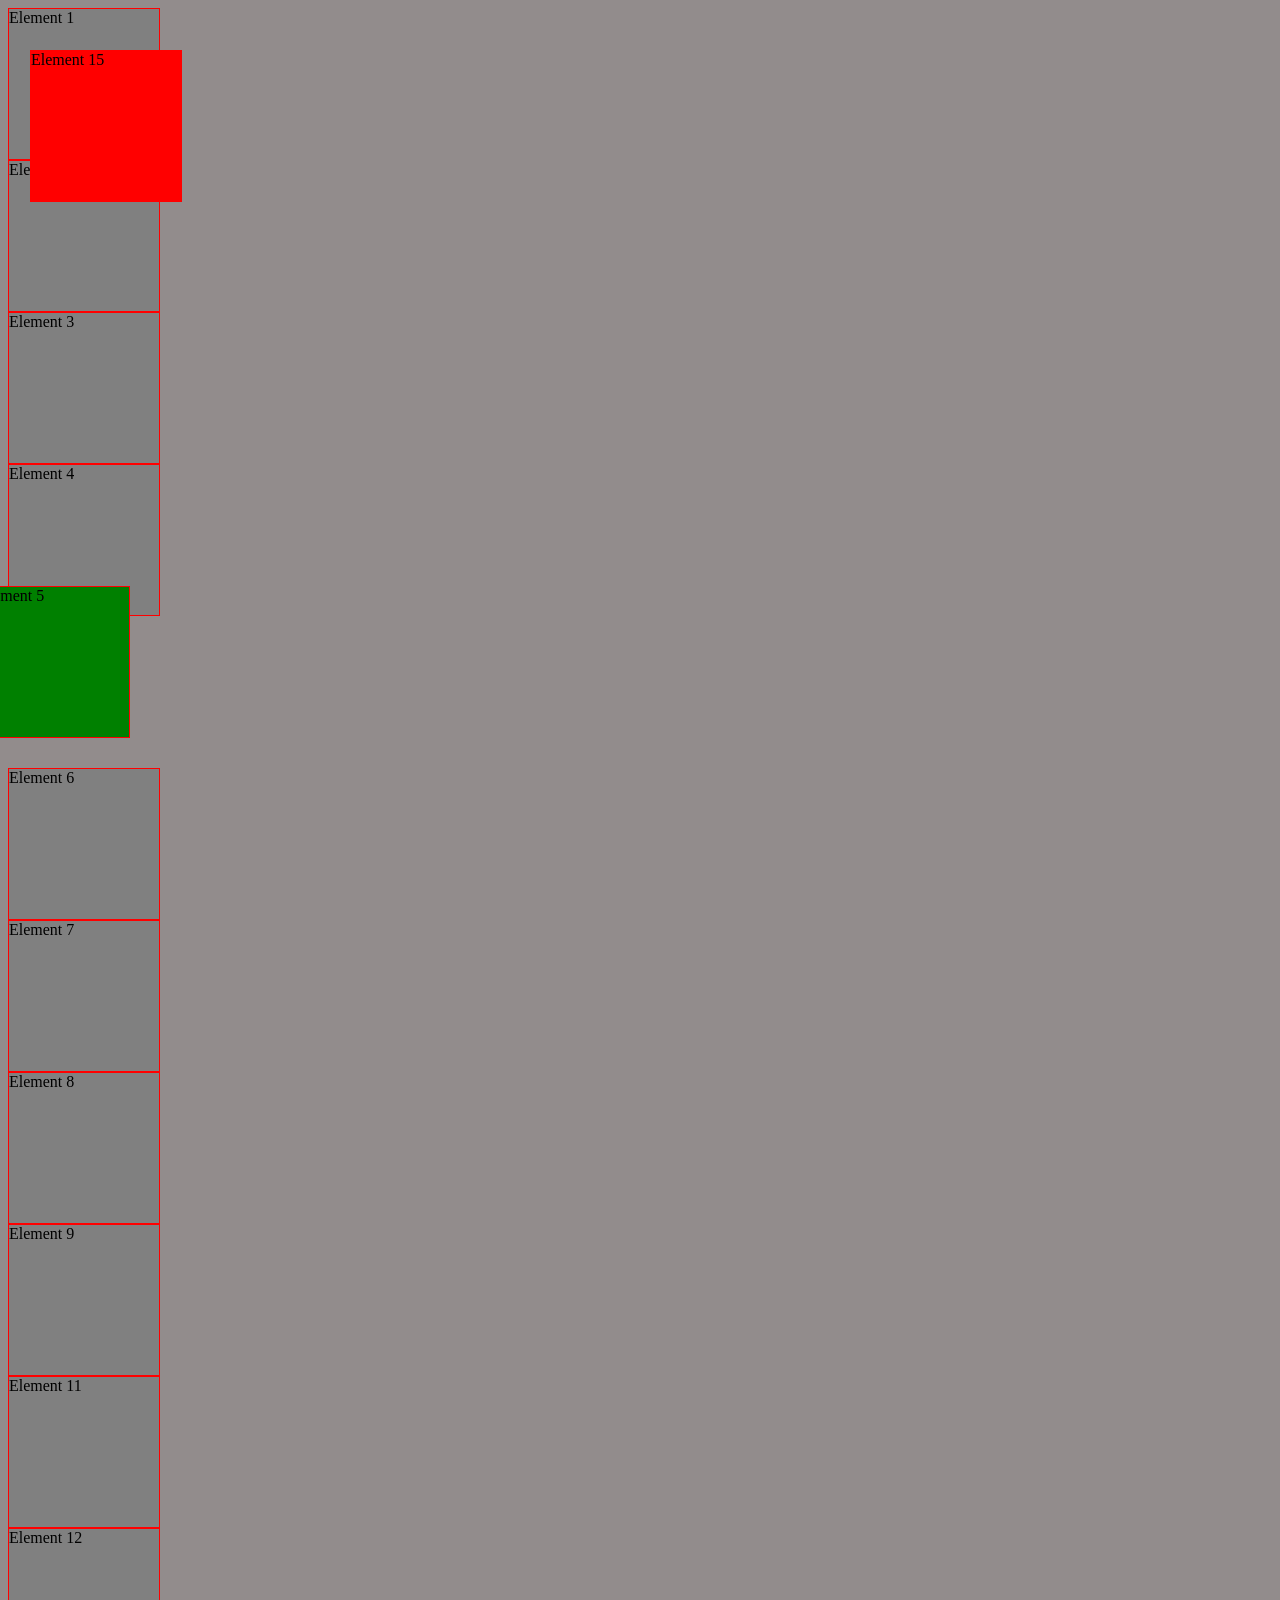
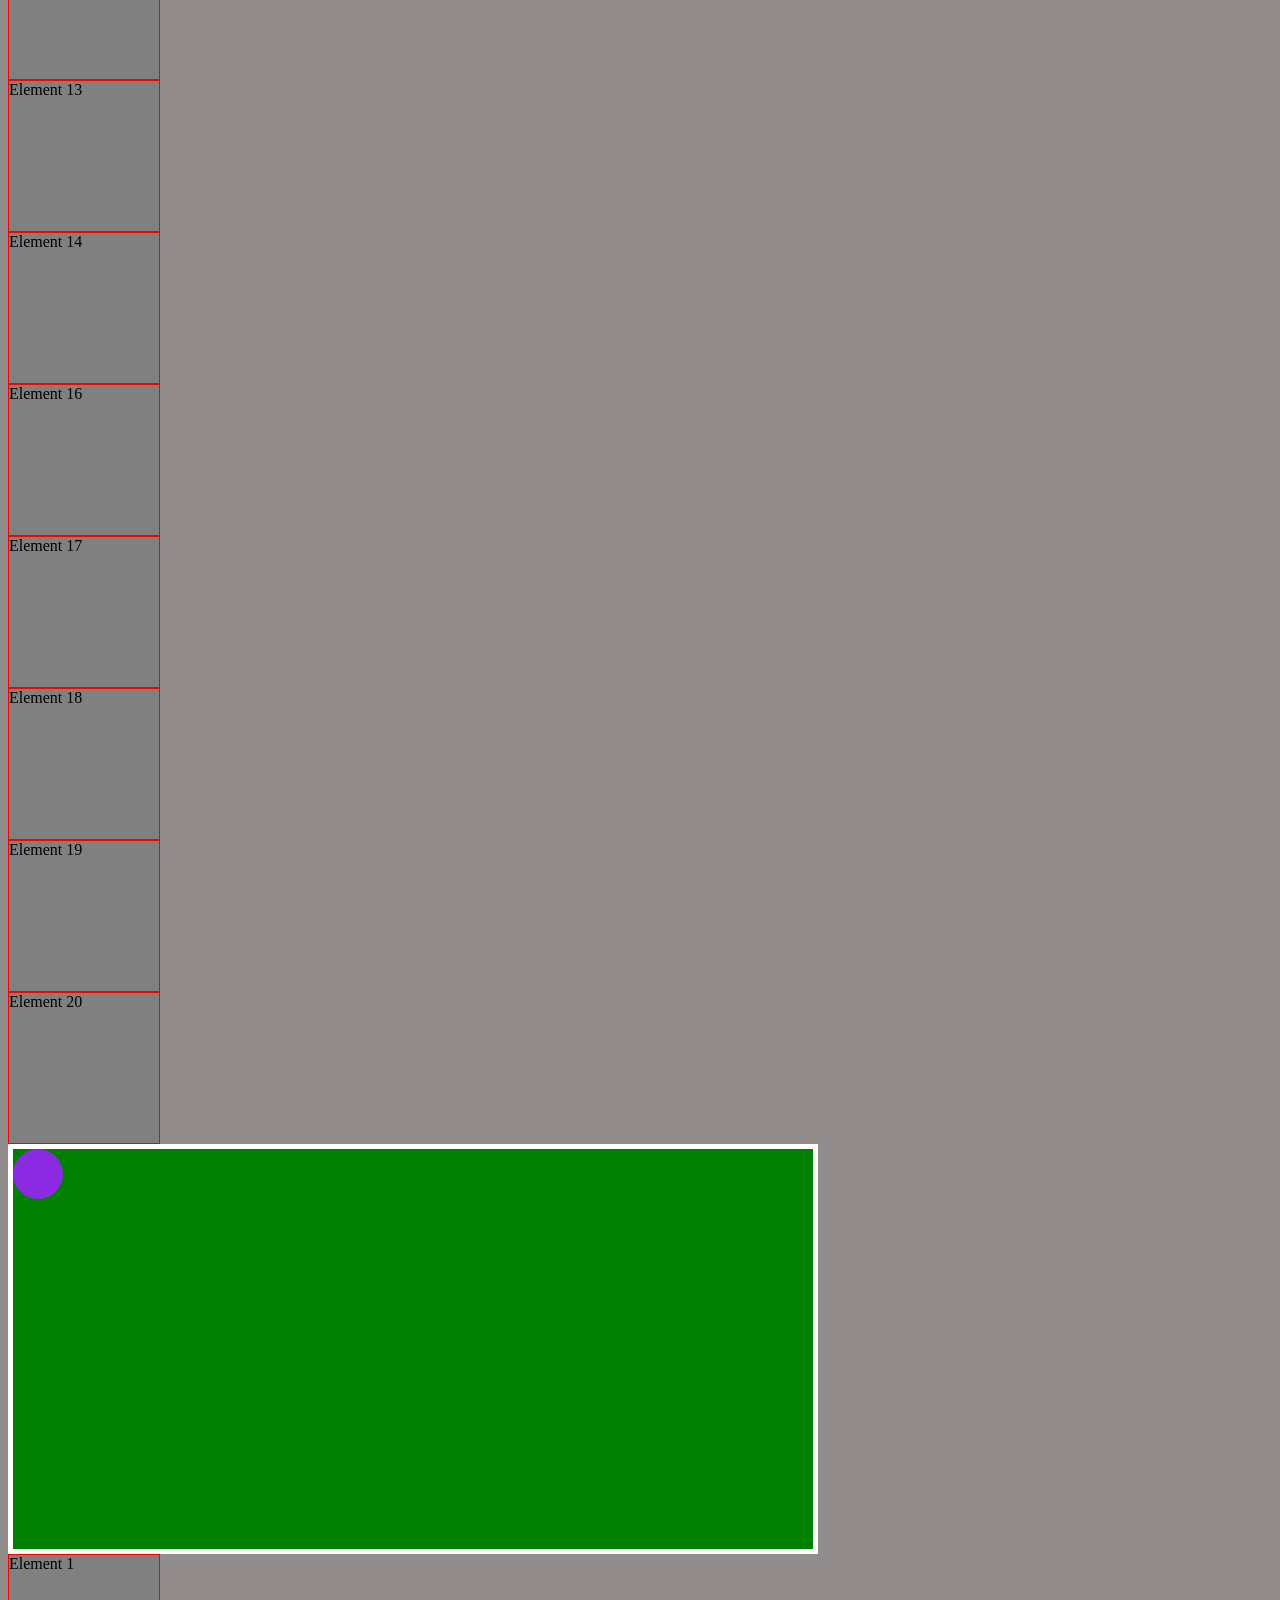
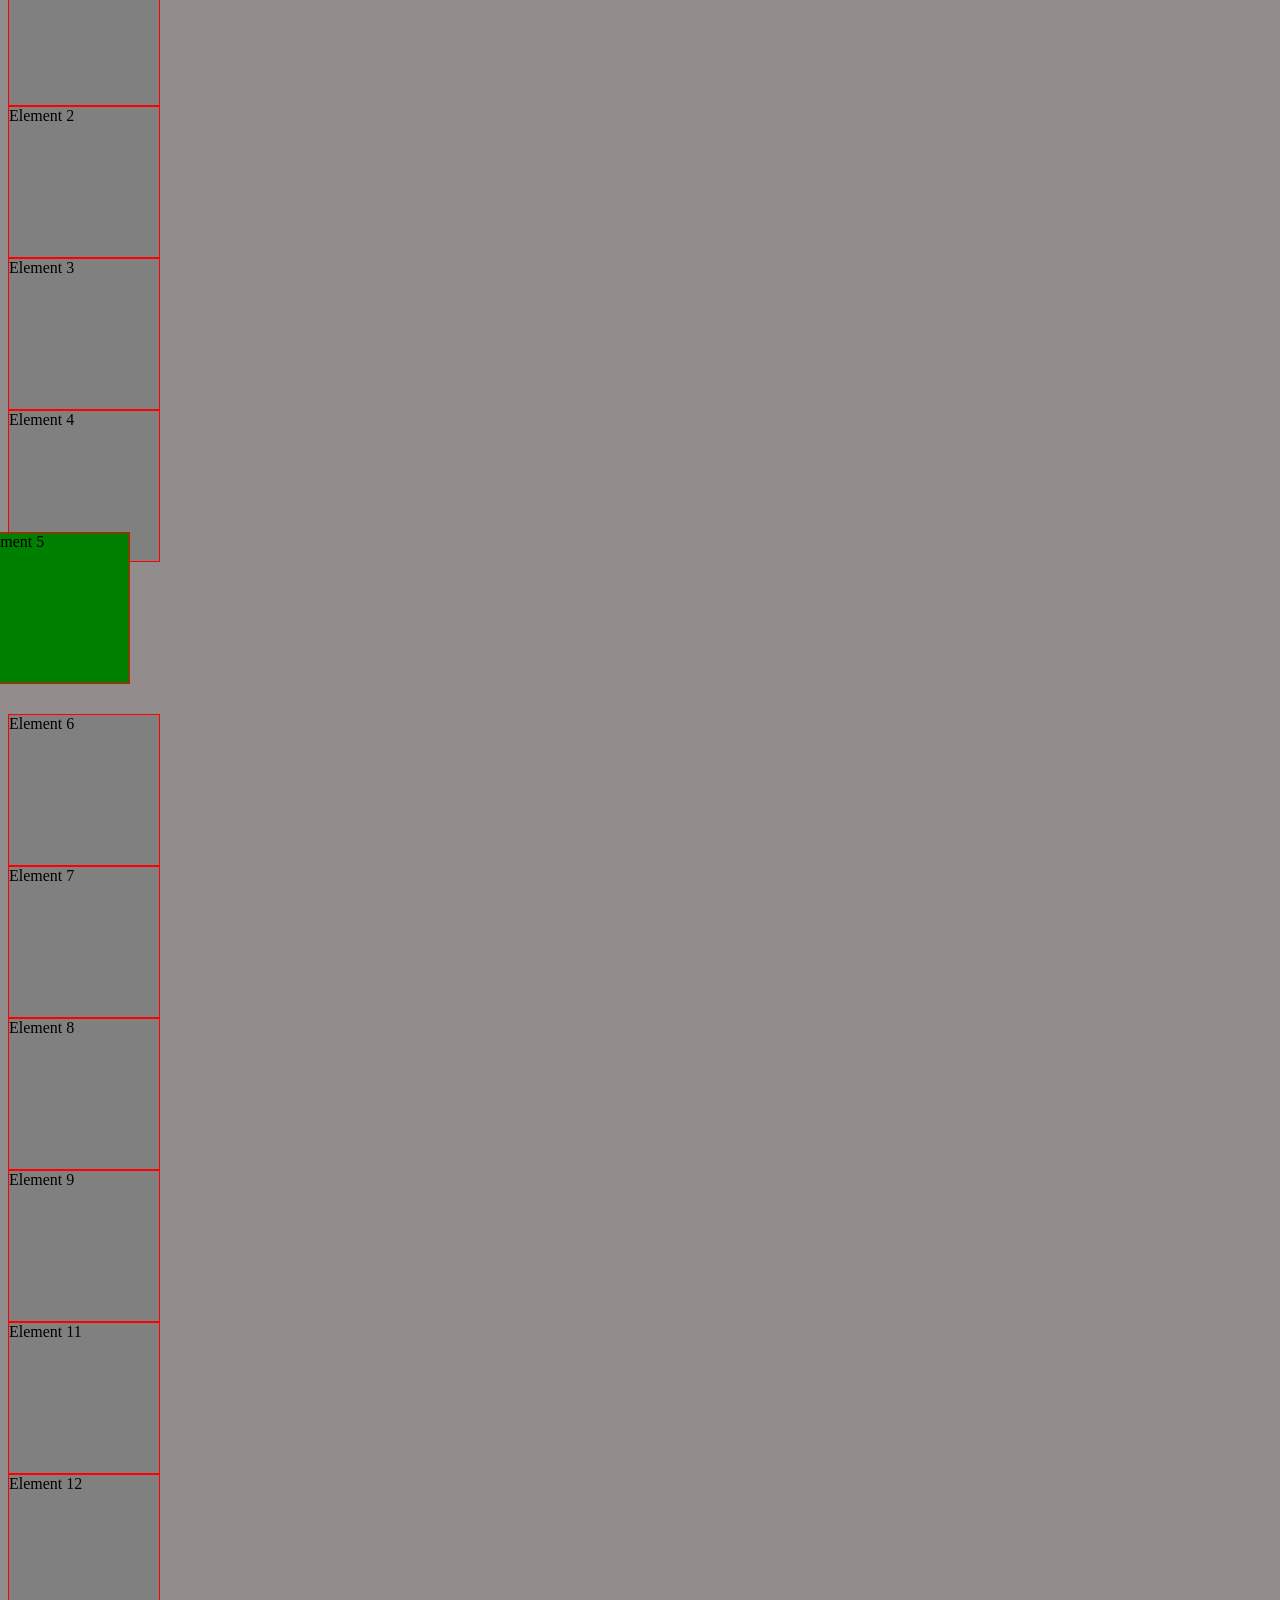
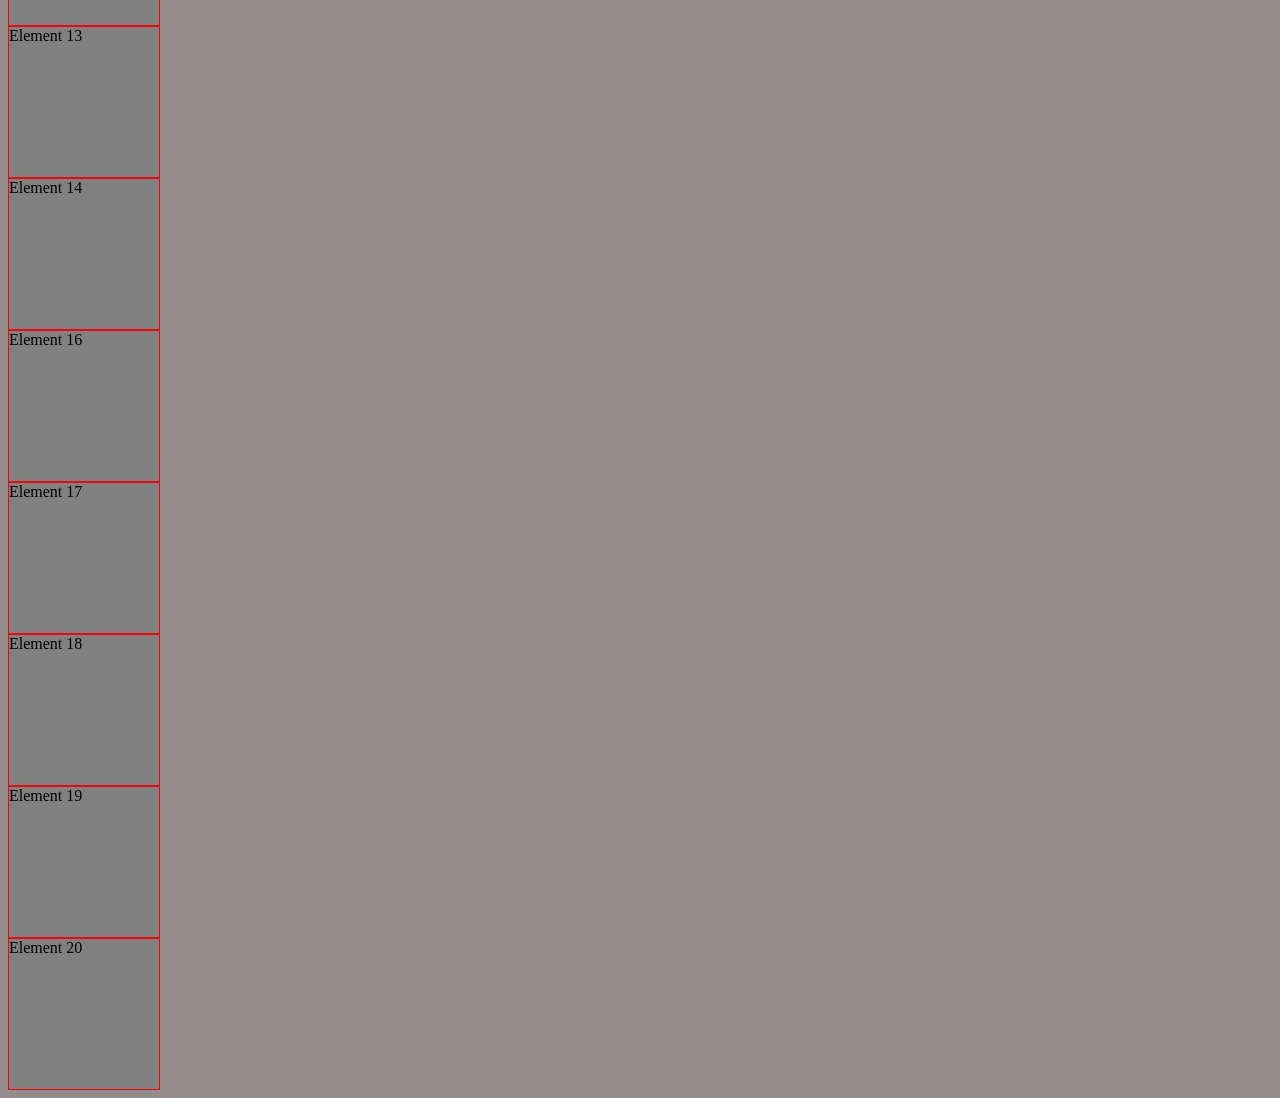
<file: tekwill2021-exemple/public/2.CSS/16. Pozitionarea in pagina/index.html>
<!DOCTYPE html>
<html lang="en">
<head>
    <meta charset="UTF-8">
    <meta http-equiv="X-UA-Compatible" content="IE=edge">
    <meta name="viewport" content="width=device-width, initial-scale=1.0">
    <title>Document</title>
    <link rel="stylesheet" href="style.css">
</head>
<body>
    <div class="element">Element 1</div>
    <div class="element">Element 2</div>
    <div class="element">Element 3</div>
    <div class="element">Element 4</div>
    <div class="element positionRelative">Element 5</div>
    <div class="element">Element 6</div>
    <div class="element">Element 7</div>
    <div class="element">Element 8</div>
    <div class="element">Element 9</div>
    <div class="element positionAbsolute">Element 10</div>
    <div class="element">Element 11</div>
    <div class="element">Element 12</div>
    <div class="element">Element 13</div>
    <div class="element">Element 14</div>
    <div class="element positionFixed">Element 15</div>
    <div class="element">Element 16</div>
    <div class="element">Element 17</div>
    <div class="element">Element 18</div>
    <div class="element">Element 19</div>
    <div class="element">Element 20</div>

    <div class="field">
        <div class="ball"></div>
    </div>

    <div class="element">Element 1</div>
    <div class="element">Element 2</div>
    <div class="element">Element 3</div>
    <div class="element">Element 4</div>
    <div class="element positionRelative">Element 5</div>
    <div class="element">Element 6</div>
    <div class="element">Element 7</div>
    <div class="element">Element 8</div>
    <div class="element">Element 9</div>
    <div class="element positionAbsolute">Element 10</div>
    <div class="element">Element 11</div>
    <div class="element">Element 12</div>
    <div class="element">Element 13</div>
    <div class="element">Element 14</div>
    <div class="element positionFixed">Element 15</div>
    <div class="element">Element 16</div>
    <div class="element">Element 17</div>
    <div class="element">Element 18</div>
    <div class="element">Element 19</div>
    <div class="element">Element 20</div>
</body>
</html>
</file>
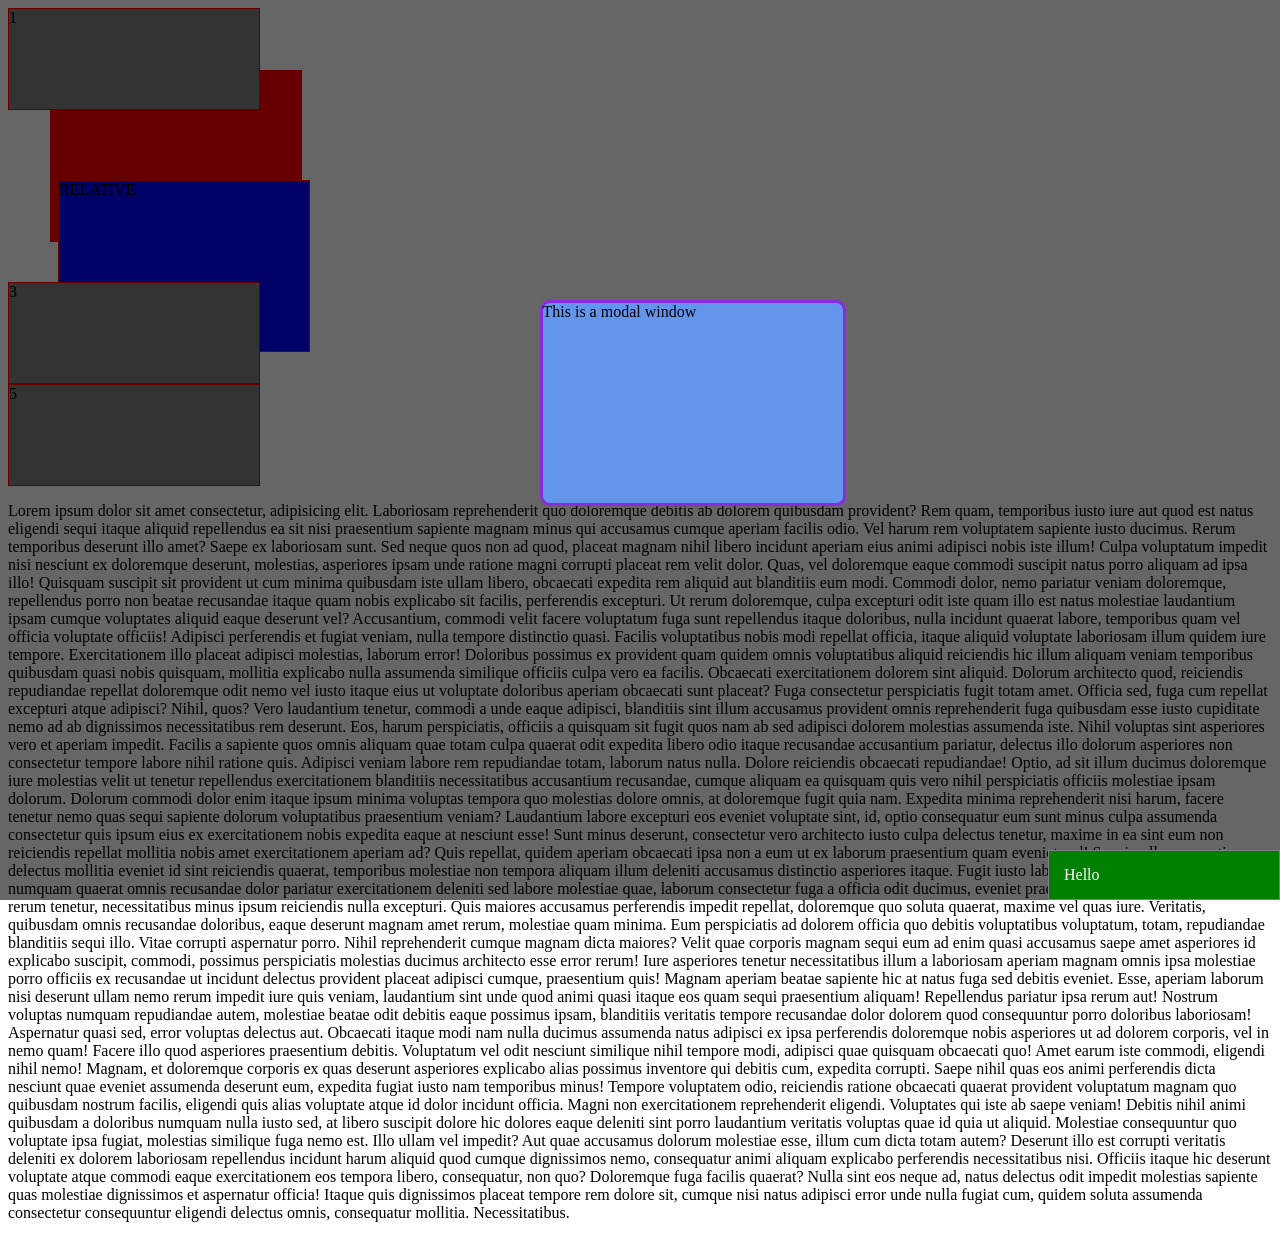
<file: tekwill2021-exemple/public/2.CSS/17. Z-index/index.html>
<!DOCTYPE html>
<html lang="en">
<head>
    <meta charset="UTF-8">
    <meta http-equiv="X-UA-Compatible" content="IE=edge">
    <meta name="viewport" content="width=device-width, initial-scale=1.0">
    <title>Document</title>
    <link rel="stylesheet" href="style.css">
</head>
<body>
    <div class="element">1</div>
    
    <div class="element positionRelative">RELATIVE</div>
    <div class="element positionAbsolute">ABSOLUTE</div>
    <div class="element">3</div>
    
    <div class="element">5</div>
    <p>
        Lorem ipsum dolor sit amet consectetur, adipisicing elit. Laboriosam reprehenderit quo doloremque debitis ab dolorem quibusdam provident? Rem quam, temporibus iusto iure aut quod est natus eligendi sequi itaque aliquid repellendus ea sit nisi praesentium sapiente magnam minus qui accusamus cumque aperiam facilis odio. Vel harum rem voluptatem sapiente iusto ducimus. Rerum temporibus deserunt illo amet? Saepe ex laboriosam sunt. Sed neque quos non ad quod, placeat magnam nihil libero incidunt aperiam eius animi adipisci nobis iste illum! Culpa voluptatum impedit nisi nesciunt ex doloremque deserunt, molestias, asperiores ipsam unde ratione magni corrupti placeat rem velit dolor. Quas, vel doloremque eaque commodi suscipit natus porro aliquam ad ipsa illo! Quisquam suscipit sit provident ut cum minima quibusdam iste ullam libero, obcaecati expedita rem aliquid aut blanditiis eum modi. Commodi dolor, nemo pariatur veniam doloremque, repellendus porro non beatae recusandae itaque quam nobis explicabo sit facilis, perferendis excepturi. Ut rerum doloremque, culpa excepturi odit iste quam illo est natus molestiae laudantium ipsam cumque voluptates aliquid eaque deserunt vel? Accusantium, commodi velit facere voluptatum fuga sunt repellendus itaque doloribus, nulla incidunt quaerat labore, temporibus quam vel officia voluptate officiis! Adipisci perferendis et fugiat veniam, nulla tempore distinctio quasi. Facilis voluptatibus nobis modi repellat officia, itaque aliquid voluptate laboriosam illum quidem iure tempore. Exercitationem illo placeat adipisci molestias, laborum error! Doloribus possimus ex provident quam quidem omnis voluptatibus aliquid reiciendis hic illum aliquam veniam temporibus quibusdam quasi nobis quisquam, mollitia explicabo nulla assumenda similique officiis culpa vero ea facilis. Obcaecati exercitationem dolorem sint aliquid. Dolorum architecto quod, reiciendis repudiandae repellat doloremque odit nemo vel iusto itaque eius ut voluptate doloribus aperiam obcaecati sunt placeat? Fuga consectetur perspiciatis fugit totam amet. Officia sed, fuga cum repellat excepturi atque adipisci? Nihil, quos? Vero laudantium tenetur, commodi a unde eaque adipisci, blanditiis sint illum accusamus provident omnis reprehenderit fuga quibusdam esse iusto cupiditate nemo ad ab dignissimos necessitatibus rem deserunt. Eos, harum perspiciatis, officiis a quisquam sit fugit quos nam ab sed adipisci dolorem molestias assumenda iste. Nihil voluptas sint asperiores vero et aperiam impedit. Facilis a sapiente quos omnis aliquam quae totam culpa quaerat odit expedita libero odio itaque recusandae accusantium pariatur, delectus illo dolorum asperiores non consectetur tempore labore nihil ratione quis. Adipisci veniam labore rem repudiandae totam, laborum natus nulla. Dolore reiciendis obcaecati repudiandae! Optio, ad sit illum ducimus doloremque iure molestias velit ut tenetur repellendus exercitationem blanditiis necessitatibus accusantium recusandae, cumque aliquam ea quisquam quis vero nihil perspiciatis officiis molestiae ipsam dolorum. Dolorum commodi dolor enim itaque ipsum minima voluptas tempora quo molestias dolore omnis, at doloremque fugit quia nam. Expedita minima reprehenderit nisi harum, facere tenetur nemo quas sequi sapiente dolorum voluptatibus praesentium veniam? Laudantium labore excepturi eos eveniet voluptate sint, id, optio consequatur eum sunt minus culpa assumenda consectetur quis ipsum eius ex exercitationem nobis expedita eaque at nesciunt esse! Sunt minus deserunt, consectetur vero architecto iusto culpa delectus tenetur, maxime in ea sint eum non reiciendis repellat mollitia nobis amet exercitationem aperiam ad? Quis repellat, quidem aperiam obcaecati ipsa non a eum ut ex laborum praesentium quam eveniet sed! Sequi nulla praesentium delectus mollitia eveniet id sint reiciendis quaerat, temporibus molestiae non tempora aliquam illum deleniti accusamus distinctio asperiores itaque. Fugit iusto laboriosam hic aliquam, libero numquam quaerat omnis recusandae dolor pariatur exercitationem deleniti sed labore molestiae quae, laborum consectetur fuga a officia odit ducimus, eveniet praesentium! Dolorum exercitationem rerum tenetur, necessitatibus minus ipsum reiciendis nulla excepturi. Quis maiores accusamus perferendis impedit repellat, doloremque quo soluta quaerat, maxime vel quas iure. Veritatis, quibusdam omnis recusandae doloribus, eaque deserunt magnam amet rerum, molestiae quam minima. Eum perspiciatis ad dolorem officia quo debitis voluptatibus voluptatum, totam, repudiandae blanditiis sequi illo. Vitae corrupti aspernatur porro. Nihil reprehenderit cumque magnam dicta maiores? Velit quae corporis magnam sequi eum ad enim quasi accusamus saepe amet asperiores id explicabo suscipit, commodi, possimus perspiciatis molestias ducimus architecto esse error rerum! Iure asperiores tenetur necessitatibus illum a laboriosam aperiam magnam omnis ipsa molestiae porro officiis ex recusandae ut incidunt delectus provident placeat adipisci cumque, praesentium quis! Magnam aperiam beatae sapiente hic at natus fuga sed debitis eveniet. Esse, aperiam laborum nisi deserunt ullam nemo rerum impedit iure quis veniam, laudantium sint unde quod animi quasi itaque eos quam sequi praesentium aliquam! Repellendus pariatur ipsa rerum aut! Nostrum voluptas numquam repudiandae autem, molestiae beatae odit debitis eaque possimus ipsam, blanditiis veritatis tempore recusandae dolor dolorem quod consequuntur porro doloribus laboriosam! Aspernatur quasi sed, error voluptas delectus aut. Obcaecati itaque modi nam nulla ducimus assumenda natus adipisci ex ipsa perferendis doloremque nobis asperiores ut ad dolorem corporis, vel in nemo quam! Facere illo quod asperiores praesentium debitis. Voluptatum vel odit nesciunt similique nihil tempore modi, adipisci quae quisquam obcaecati quo! Amet earum iste commodi, eligendi nihil nemo! Magnam, et doloremque corporis ex quas deserunt asperiores explicabo alias possimus inventore qui debitis cum, expedita corrupti. Saepe nihil quas eos animi perferendis dicta nesciunt quae eveniet assumenda deserunt eum, expedita fugiat iusto nam temporibus minus! Tempore voluptatem odio, reiciendis ratione obcaecati quaerat provident voluptatum magnam quo quibusdam nostrum facilis, eligendi quis alias voluptate atque id dolor incidunt officia. Magni non exercitationem reprehenderit eligendi. Voluptates qui iste ab saepe veniam! Debitis nihil animi quibusdam a doloribus numquam nulla iusto sed, at libero suscipit dolore hic dolores eaque deleniti sint porro laudantium veritatis voluptas quae id quia ut aliquid. Molestiae consequuntur quo voluptate ipsa fugiat, molestias similique fuga nemo est. Illo ullam vel impedit? Aut quae accusamus dolorum molestiae esse, illum cum dicta totam autem? Deserunt illo est corrupti veritatis deleniti ex dolorem laboriosam repellendus incidunt harum aliquid quod cumque dignissimos nemo, consequatur animi aliquam explicabo perferendis necessitatibus nisi. Officiis itaque hic deserunt voluptate atque commodi eaque exercitationem eos tempora libero, consequatur, non quo? Doloremque fuga facilis quaerat? Nulla sint eos neque ad, natus delectus odit impedit molestias sapiente quas molestiae dignissimos et aspernatur officia! Itaque quis dignissimos placeat tempore rem dolore sit, cumque nisi natus adipisci error unde nulla fugiat cum, quidem soluta assumenda consectetur consequuntur eligendi delectus omnis, consequatur mollitia. Necessitatibus.
    </p>

    <div class="shadow"></div>
    <div class="modal">
        This is a modal window
    </div>


    <div id="chat">Hello</div>
</body>
</html>
</file>
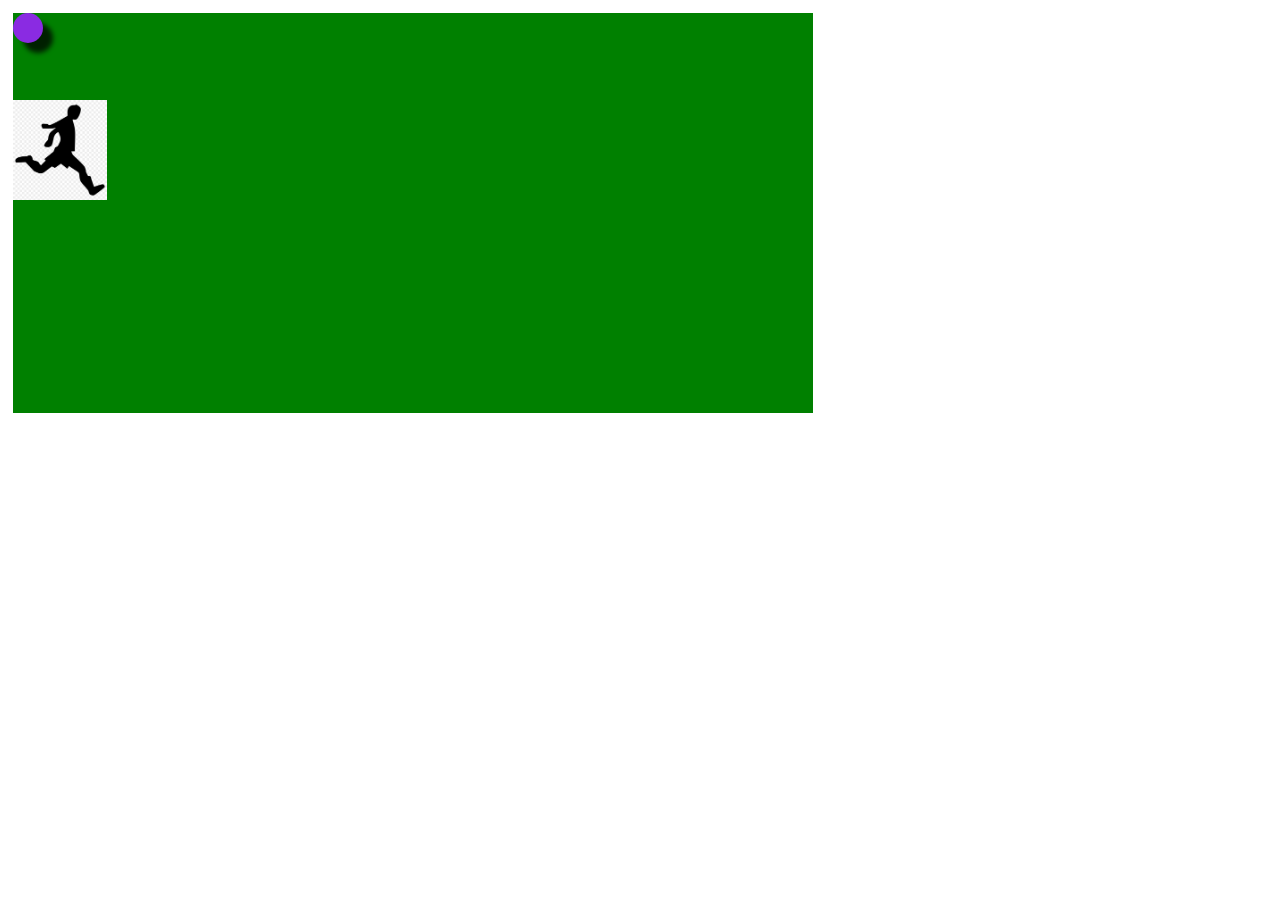
<file: tekwill2021-exemple/public/2.CSS/18. Animation/index.html>
<!DOCTYPE html>
<html lang="en">
<head>
    <meta charset="UTF-8">
    <meta http-equiv="X-UA-Compatible" content="IE=edge">
    <meta name="viewport" content="width=device-width, initial-scale=1.0">
    <title>Document</title>
    <link rel="stylesheet" href="style.css">
</head>
<body>
    <div class="field">
        <div class="ball"></div>
        <img src="img/player.png" alt="" id="player">
    </div>
</body>
</html>
</file>
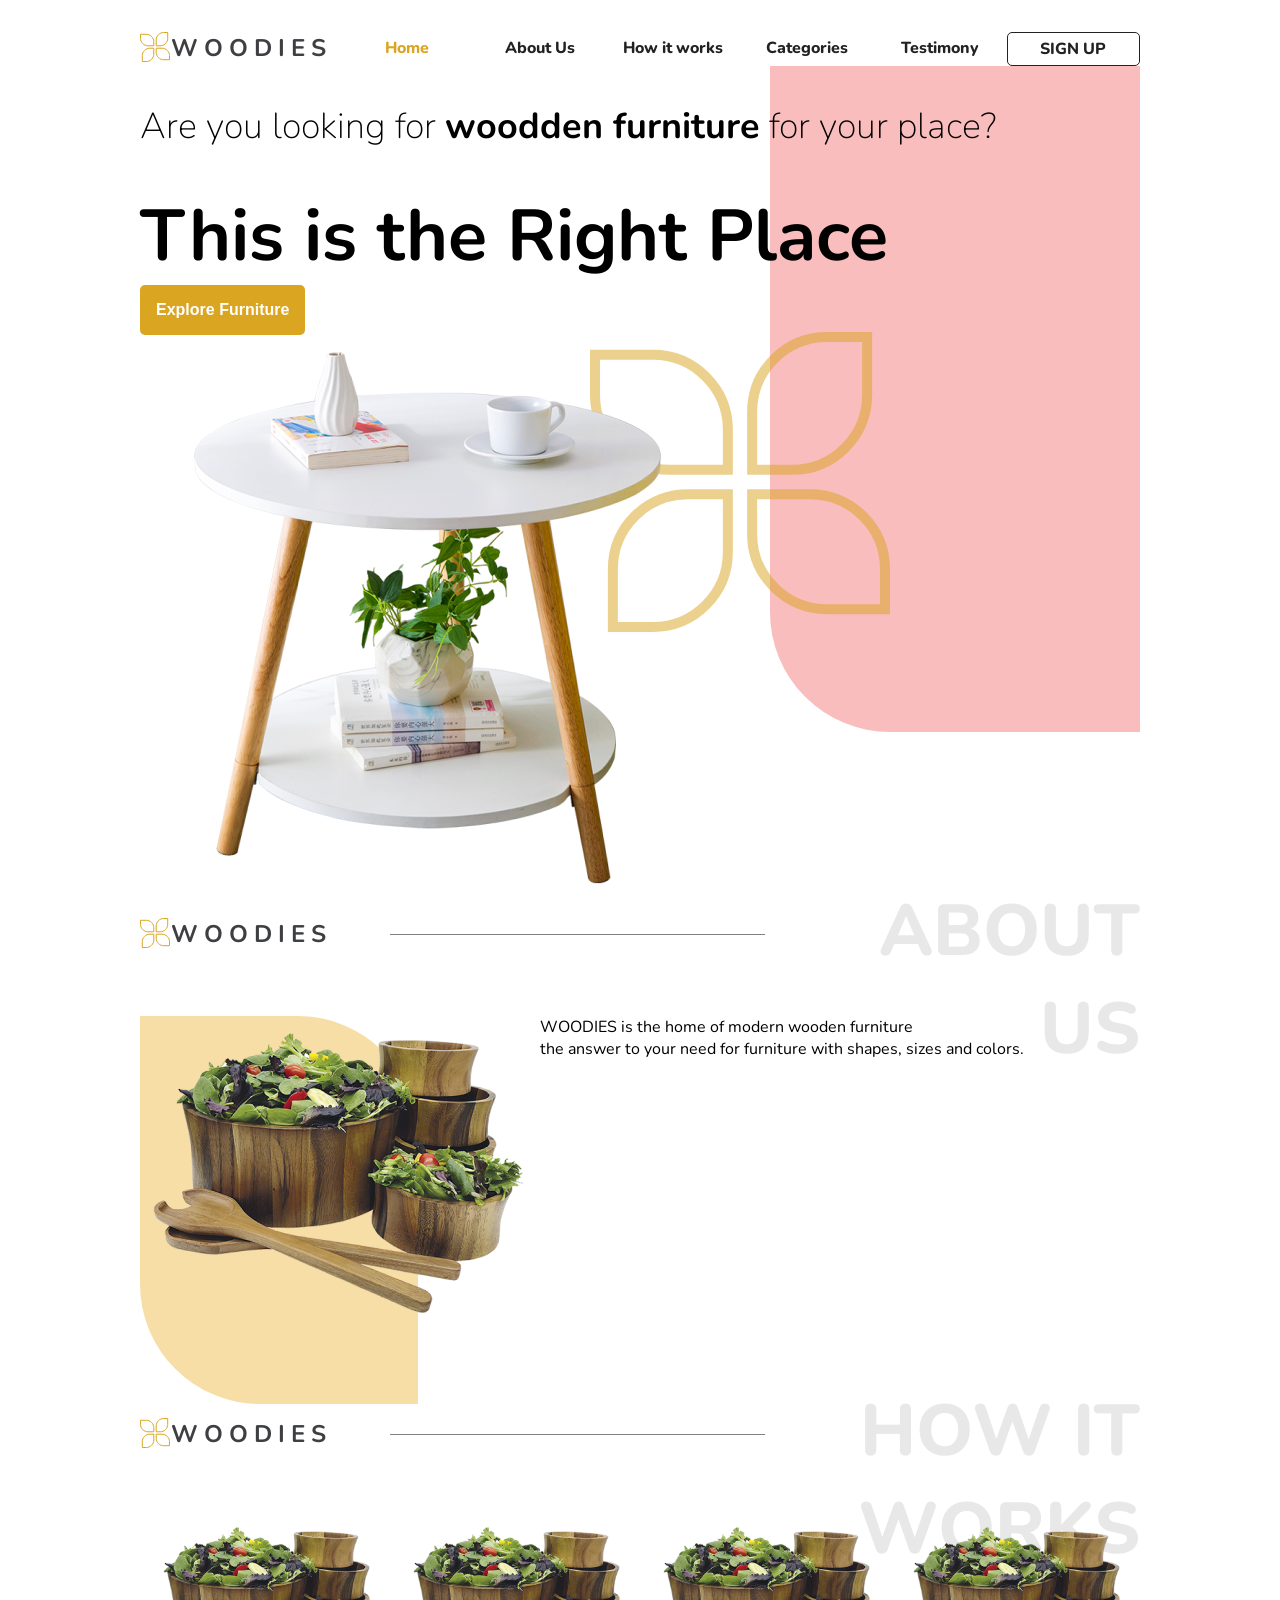
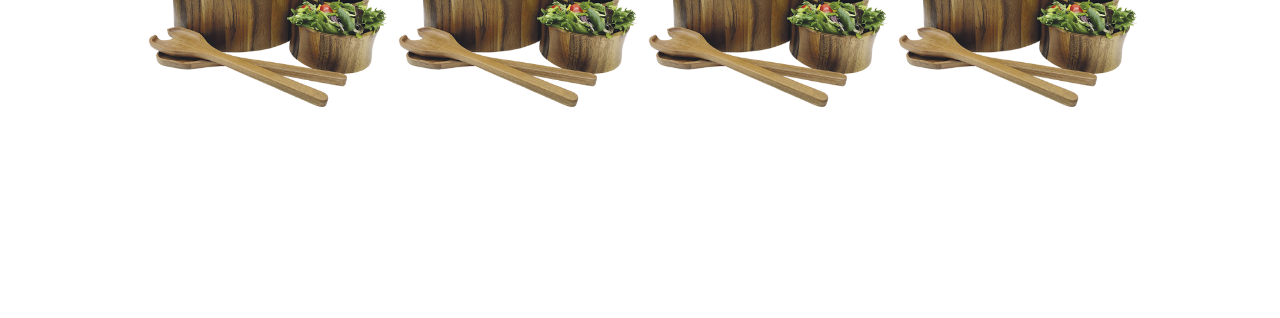
<file: tekwill2021-exemple/public/2.CSS/19. Machetarea unui design/index.html>
<!DOCTYPE html>
<html lang="en">
<head>
    <meta charset="UTF-8">
    <meta http-equiv="X-UA-Compatible" content="IE=edge">
    <meta name="viewport" content="width=device-width, initial-scale=1.0">
    <title>Document</title>
    <link rel="preconnect" href="https://fonts.googleapis.com">
    <link rel="preconnect" href="https://fonts.gstatic.com" crossorigin>
    <link href="https://fonts.googleapis.com/css2?family=Nunito:wght@200&display=swap" rel="stylesheet">
    <link rel="stylesheet" href="style.css">
</head>
<body>
    <div id="bodyBg"></div>
    <header id="pageHeader">
        <div id="logo">
            <img src="img/logo.svg" alt="">
            <div>WOODIES</div>
        </div>
        <nav>
            <ul id="navigation">
                <li class="selected">
                    <a href="#home-page">Home</a>
                </li>
                <li>
                    <a href="#about-page">About Us</a>
                </li>
                <li>
                    <a href="#how-page">How it works</a>
                </li>
                <li>
                    <a href="#">Categories</a>
                </li>
                <li>
                    <a href="#">Testimony</a>
                </li>
                <li class="button">
                    <a href="#">SIGN UP</a>
                </li>
            </ul>
        </nav>
    </header>
    <section id="home">
        <a id="home-page"></a>
        <article>
            <h1>Are you looking for <strong>woodden furniture</strong> for your place?</h1>
            <div>This is the Right Place</div>
            <button>Explore Furniture</button>
        </article>
        <img src="img/table.png" alt="">
        <img src="img/logo.svg" id="flower" alt="">
    </section>
    <section id="about">
        <a id="about-page"></a>
       <header>
            <div id="logo">
                <img src="img/logo.svg" alt="">
                <div>WOODIES</div>
            </div>
            <div class="horizontal-divider"></div>
            <h2>About us</h2>
            
       </header>
       <div class="content">
        <div>
            <div class="roundedRectangle"></div>
            <img src="img/Kalmar-Home-7-pc-Acacia-Wood-Salad-Bowl-Set 1.png" alt="">
        </div>
        <article>
            <div>
                WOODIES is the home of modern wooden furniture
            </div>
            <span>
                the answer to your need for furniture with shapes, sizes and colors. 
            </span>

        </article>
       </div>
    </section>


    <section id="how">
        <a id="how-page"></a>
        <header>
             <div id="logo">
                 <img src="img/logo.svg" alt="">
                 <div>WOODIES</div>
             </div>
             <div class="horizontal-divider"></div>
             <h2>How it works</h2>
             
        </header>
        <div class="content">
            <img src="img/Kalmar-Home-7-pc-Acacia-Wood-Salad-Bowl-Set 1.png" alt="">
            <img src="img/Kalmar-Home-7-pc-Acacia-Wood-Salad-Bowl-Set 1.png" alt="">
            <img src="img/Kalmar-Home-7-pc-Acacia-Wood-Salad-Bowl-Set 1.png" alt="">
            <img src="img/Kalmar-Home-7-pc-Acacia-Wood-Salad-Bowl-Set 1.png" alt="">
        </div>
     </section>
</body>
</html>
</file>
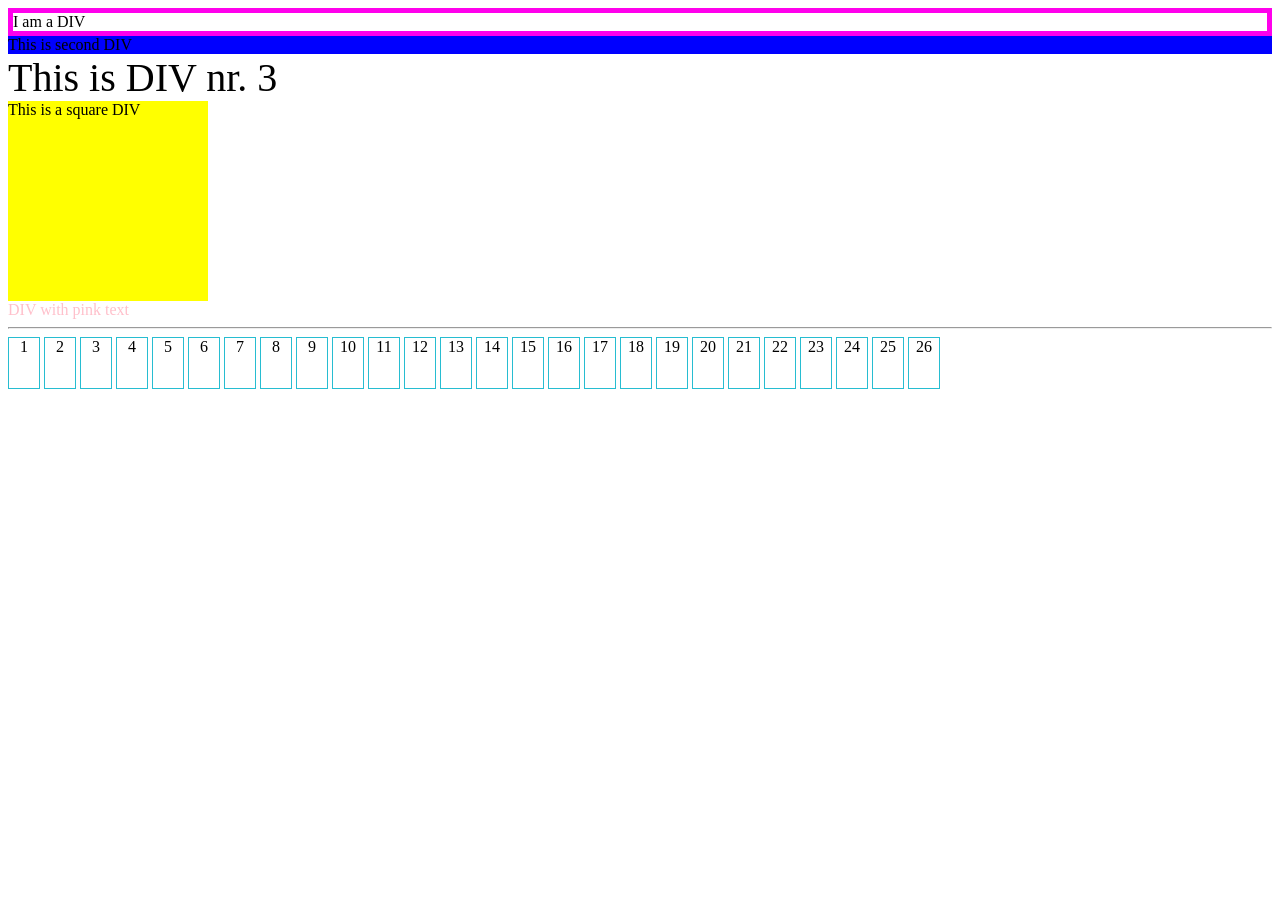
<file: tekwill2021-exemple/public/2.CSS/2. Selectori CSS. Embeded/index.html>
<!DOCTYPE html>
<html lang="en">
<head>
    <meta charset="UTF-8">
    <meta http-equiv="X-UA-Compatible" content="IE=edge">
    <meta name="viewport" content="width=device-width, initial-scale=1.0">
    <title>Document</title>
    <style type="text/css">
        .square{
            display: inline-block;
            width: 30px; 
            height: 50px; 
            border: 1px solid rgb(39, 189, 209);
            text-align: center;
        }
    </style>
</head>
<body>
    <div style="border: 5px solid #ff00ec;">I am a DIV</div>
    <div style="background: blue;">This is second DIV</div>
    <div style="font-size: 40px;">This is DIV nr. 3</div>
    <div style="background: yellow; width: 200px; height: 200px;">This is a square DIV</div>
    <div style="color: pink;">DIV with pink text</div>
    <hr>

    <div class="square">1</div>
    <div class="square">2</div>
    <div class="square">3</div>
    <div class="square">4</div>
    <div class="square">5</div>
    <div class="square">6</div>
    <div class="square">7</div>
    <div class="square">8</div>
    <div class="square">9</div>
    <div class="square">10</div>
    <div class="square">11</div>
    <div class="square">12</div>
    <div class="square">13</div>
    <div class="square">14</div>
    <div class="square">15</div>
    <div class="square">16</div>
    <div class="square">17</div>
    <div class="square">18</div>
    <div class="square">19</div>
    <div class="square">20</div>
    <div class="square">21</div>
    <div class="square">22</div>
    <div class="square">23</div>
    <div class="square">24</div>
    <div class="square">25</div>
    <div class="square">26</div>
</body>
</html>
</file>
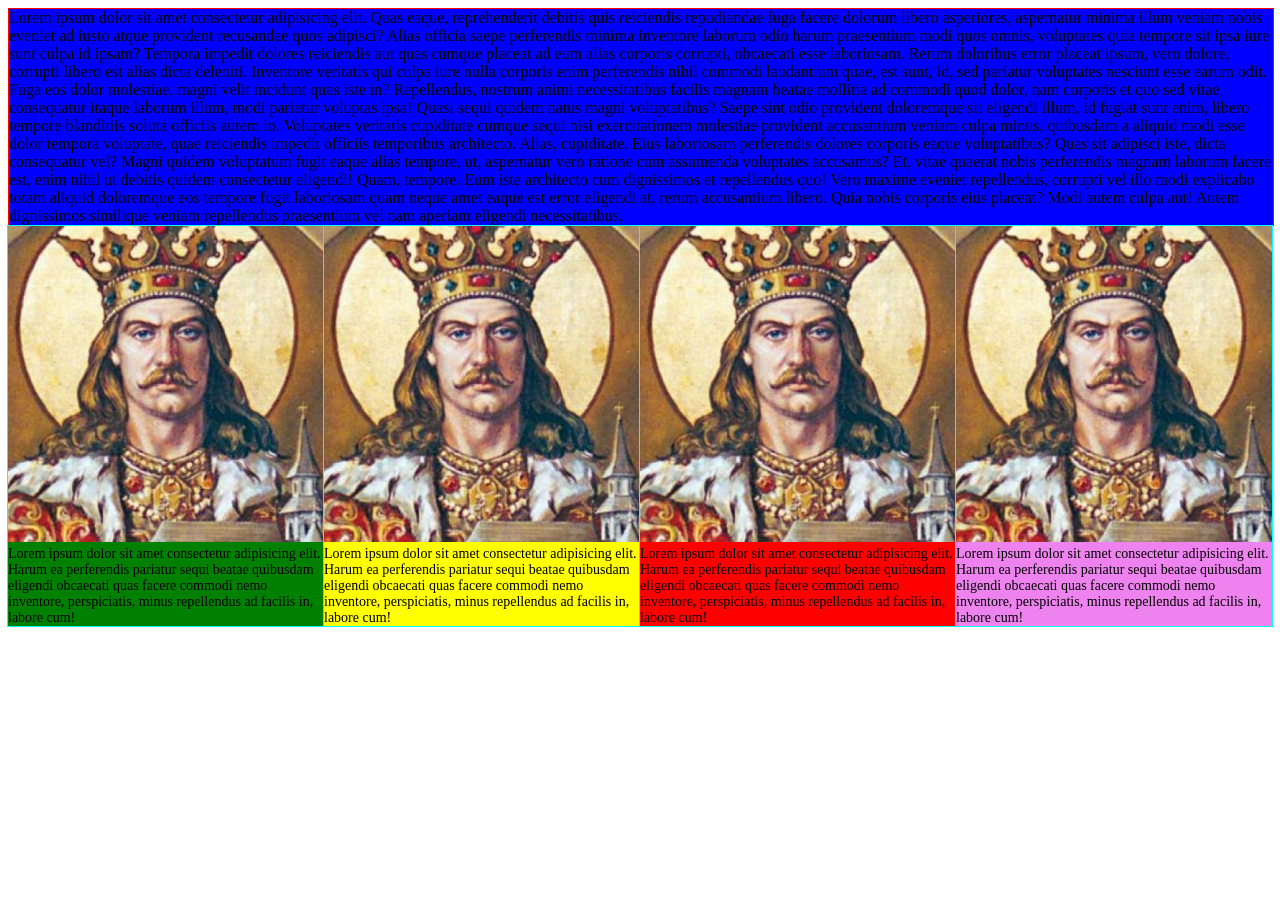
<file: tekwill2021-exemple/public/2.CSS/20. Media queries/index.html>
<!DOCTYPE html>
<html lang="en">
<head>
    <meta charset="UTF-8">
    <meta http-equiv="X-UA-Compatible" content="IE=edge">
    <meta name="viewport" content="width=device-width, initial-scale=1.0">
    <title>Document</title>
    <link rel="stylesheet" href="style.css">
</head>
<body>
    <div class="square">
        Lorem ipsum dolor sit amet consectetur adipisicing elit. Quas eaque, reprehenderit debitis quis reiciendis repudiandae fuga facere dolorum libero asperiores, aspernatur minima illum veniam nobis eveniet ad iusto atque provident recusandae quos adipisci? Alias officia saepe perferendis minima inventore laborum odio harum praesentium modi quos omnis, voluptates quia tempore sit ipsa iure sunt culpa id ipsam? Tempora impedit dolores reiciendis aut quas cumque placeat ad eum alias corporis corrupti, obcaecati esse laboriosam. Rerum doloribus error placeat ipsum, vero dolore, corrupti libero est alias dicta deleniti. Inventore veritatis qui culpa iure nulla corporis enim perferendis nihil commodi laudantium quae, est sunt, id, sed pariatur voluptates nesciunt esse earum odit. Fuga eos dolor molestiae, magni velit incidunt quas iste in? Repellendus, nostrum animi necessitatibus facilis magnam beatae mollitia ad commodi quod dolor, nam corporis et quo sed vitae consequatur itaque laborum illum, modi pariatur voluptas ipsa! Quasi sequi quidem natus magni voluptatibus? Saepe sint odio provident doloremque sit eligendi illum, id fugiat sunt enim, libero tempore blanditiis soluta officiis autem in. Voluptates veritatis cupiditate cumque sequi nisi exercitationem molestiae provident accusantium veniam culpa minus, quibusdam a aliquid modi esse dolor tempora voluptate, quae reiciendis impedit officiis temporibus architecto. Alias, cupiditate. Eius laboriosam perferendis dolores corporis eaque voluptatibus? Quas sit adipisci iste, dicta consequatur vel? Magni quidem voluptatum fugit eaque alias tempore, ut, aspernatur vero ratione cum assumenda voluptates accusamus? Et, vitae quaerat nobis perferendis magnam laborum facere est, enim nihil ut debitis quidem consectetur eligendi! Quam, tempore. Eum iste architecto cum dignissimos et repellendus quo! Vero maxime eveniet repellendus, corrupti vel illo modi explicabo totam aliquid doloremque eos tempore fugit laboriosam quam neque amet eaque est error eligendi at, rerum accusantium libero. Quia nobis corporis eius placeat? Modi autem culpa aut! Autem dignissimos similique veniam repellendus praesentium vel nam aperiam eligendi necessitatibus.
    </div>

    <div class="row">
        <div class="cell green">
            <img src="img/stefan.jpeg" alt="">
            <span>
                Lorem ipsum dolor sit amet consectetur adipisicing elit. Harum ea perferendis pariatur sequi beatae quibusdam eligendi obcaecati quas facere commodi nemo inventore, perspiciatis, minus repellendus ad facilis in, labore cum!
            </span>
        </div>
        <div class="cell yellow">
            <img src="img/stefan.jpeg" alt="">
            <span>
                Lorem ipsum dolor sit amet consectetur adipisicing elit. Harum ea perferendis pariatur sequi beatae quibusdam eligendi obcaecati quas facere commodi nemo inventore, perspiciatis, minus repellendus ad facilis in, labore cum!
            </span>
        </div>
        <div class="cell red">
            <img src="img/stefan.jpeg" alt="">
            <span>
                Lorem ipsum dolor sit amet consectetur adipisicing elit. Harum ea perferendis pariatur sequi beatae quibusdam eligendi obcaecati quas facere commodi nemo inventore, perspiciatis, minus repellendus ad facilis in, labore cum!
            </span>
        </div>
        <div class="cell violet">
            <img src="img/stefan.jpeg" alt="">
            <span>
                Lorem ipsum dolor sit amet consectetur adipisicing elit. Harum ea perferendis pariatur sequi beatae quibusdam eligendi obcaecati quas facere commodi nemo inventore, perspiciatis, minus repellendus ad facilis in, labore cum!
            </span>
        </div>
    </div>
</body>
</html>
</file>
<file: tekwill2021-exemple/public/style.css>
body{
    font-family: Verdana, Geneva, Tahoma, sans-serif;
    background-image: url('2.CSS/12. Background/img/moldova_map.png');
    background-attachment: fixed;
    background-size: contain;
    margin: 0;
    padding: 0;
}


header{
    font-size: 33px;
    font-weight: bold;
    background-color: rgb(10, 143, 125);
    text-align: center;
    padding: 1em;
    color: rgb(218, 226, 231);
}

header img{
    width: 100px;
}

header h1{
    font-size: 23px;
}

section{
    background-color: #ffffff55;
    padding: 5em;
    margin: 0;
}

ul{
    background: #12ccda;
    list-style: none;
    opacity: 0.9;
    padding: 1em 0;
}

ul li{
    padding-left: 20px;
}

ul article header{
    font-weight: bold;
    height: auto;
    font-size: 23px;
    padding: 1em;
}


ul li ul{
    list-style: none;
}

ul li ul li{
    margin-bottom: 5px;
    padding: 3px;
    border: 1px solid lightgray;
    margin-left: 40px;
}

ul li ul li:hover{
    opacity: 0.5;
    padding: 5px;
    margin-bottom: 1px;
    border: 1px dotted rgb(15, 48, 15);
    padding-left: 35px;
    text-transform: uppercase;
}

ul li:hover{
    opacity: 1;
    background-color: rgb(247, 197, 197);
}

ul li ul li a{
    color: rgb(30, 5, 121);
    text-decoration: none;
    display: block;
}


footer{
    background-color: rgb(10, 143, 125);
    color: white;
    text-align: center;
    height: 5em;
    padding-top: 2em;
}
</file>
<file: tekwill2021-exemple/public/2.CSS/10. Formatarea textului/style.css>
.borderedText{
    border: 1px solid rgb(38, 0, 255);
}

.fontSize{
    font-size: 44px;
}

.fontFamily{
    font-family: Verdana, Geneva, Tahoma, sans-serif;
}

.fontColor{
    color: blue;
}

.fontStyle{
    font-style: italic;
}
</file>
<file: tekwill2021-exemple/public/2.CSS/11. Border/style.css>
body{
font-size: 50px;    
}
.square{
    width: 150px;
    height: 150px;
    display: inline-block;
    margin: 5px;
    background-color: rgb(236, 236, 22);
    border-width: 10px;
}

.borderSolid{
    border-style: solid;
    background-color: aqua;
}

.borderDotted{
    border-left-style: groove;
    border-right-style: dotted;
    border-top-style: solid;
    border-bottom-style: double;
    background-color: brown;
    margin: 10px;
}

.borderDashed{
    border-style: dashed;
    background-color: chartreuse;
    margin: 15px;
}

.borderDouble{
    border-style: double;
    background-color: pink;
    border-color: purple;
    
}

.borderInset{
    border-style: inset;
    border-top-color: rgb(238, 108, 15);
    border-left-color: rgb(223, 35, 151);
    border-right-color: rgb(17, 221, 44);
    border-bottom-color: rgb(69, 33, 231);
}

.borderOutset{
    border-style: outset;
    background-color: slategray;
}

.borderGroove{
    border-style: groove;
    background-color: teal;
}

.borderRidge{
    border-style: ridge;
    margin:30px;
    background-color: rgb(238, 15, 164);
}


.borderTopStyle{
    border-top-style: solid;
    background-color: rgb(19, 49, 61);
    border-color: deeppink;
}

.borderPairWidth{
    border-width: 10px 20px;
    border-color: red;
    border-style: solid;
    background-color: darkgreen;
}


.borderSides{
    border-width: 5px 10px 15px 20px;
    border-right-color: red;
    border-left-color: darkorchid;
    border-top-color: darkred;
    border-bottom-color: darkslategrey;
    border-style: solid;
}
</file>
<file: tekwill2021-exemple/public/2.CSS/12. Background/style.css>
body{
    background-image: url(img/moldova_map.png);
    background-size: cover;
    background-attachment: fixed;
    margin: 0;
    padding: 0;
}

.container{
    background-color: rgba(255, 255, 255, 0.8);
}

.square{
    width: 300px;
    height: 300px;
    display: inline-block;
    margin: 5px;
    border: 2px solid red;
}

.backgroundColor{
    background-color: lime;
}

.backgroundImage{
    background-image:url(img/smile.jpg);
}

.backgroundImageNoRepeat{
    background-image:url(img/smile.jpg);
    background-repeat: no-repeat;
}

.backgroundImageRepeatX{
    background-image:url(img/smile.jpg);
    background-repeat: repeat-x;
}

.backgroundImageRepeatY{
    background-image:url(img/smile.jpg);
    background-repeat: repeat-y;
}


.backgroundSizeAuto{
    background-image:url(img/stefan.jpeg);
    background-size: auto;
}

.backgroundSizeCover{
    background-image:url(img/stefan.jpeg);
    background-size: cover;
}


.backgroundSizeContain{
    background-image:url(img/stefan.jpeg);
    background-size: contain;
}
</file>
<file: tekwill2021-exemple/public/2.CSS/13. Dimensiunile elementelor/style.css>
body{
    background-color: rgb(238, 223, 211);
    font-size: 0;
}

.element{
    border: 1px solid rgb(68, 71, 247);
    height: 70px;
    width: 33%;
    display: inline-block;
    font-size: 12px;
}

#special{
    width: 100px;
    height: 130px;
    margin: 20px;
    background-color: rgb(233, 164, 178);
    border: 5px solid rgb(32, 226, 42);
    border-bottom-width: 15px;
    padding-left: 20px;
}
</file>
<file: tekwill2021-exemple/public/2.CSS/14. Grid/style.css>
body{
    margin: 0;
    padding: 0;
}

.containerGridTemplateColumnFixedWidth{
    display: grid;
    grid-template-columns: 200px 500px 200px;
}

.containerGridTemplateColumnAutoWidth{
    display: grid;
    grid-template-columns: 200px auto 200px;
}

.item{
    border: 1px solid red;
}

.table{
    display: grid;
    grid-template-columns:repeat(8, 1fr);
    grid-template-rows: repeat (8, 50px);
    height: 400px;
    width: 400px;
}

.table .cell{
    border: 1px solid red;
}

.table .cell:nth-child(even){
    background-color: black;
}

.pageContainer{
    display: grid;
    grid-template-columns: 200px auto 200px;
}

.pageContainer div{
    border: 1px solid red;
}


.pageContainerFractions{
    display: grid;
    grid-template-columns: 1fr 3fr 1fr;
}

.pageContainerFractions div{
    border: 1px solid red;
}


.containerGapColumn{
    display: grid;
    grid-template-columns: repeat(5, 1fr );
    grid-template-rows: repeat(4, 1fr );
    height: 400px;
    grid-column-gap: 10px;
}

.containerGapColumn div{
    border: 1px solid red;
}

.containerGapRow{
    display: grid;
    grid-template-columns: repeat(5, 1fr );
    grid-template-rows: repeat(4, 1fr );
    height: 400px;
    grid-row-gap: 10px;
}

.containerGapRow div{
    border: 1px solid rgb(19, 231, 100);
   
}

.containerGap{
    display: grid;
    grid-template-columns: repeat(5, 1fr );
    grid-template-rows: repeat(4, 1fr );
    height: 400px;
    gap: 10px;
}

.containerGap div{
    border: 1px solid red;
}
</file>
<file: tekwill2021-exemple/public/2.CSS/15. Grid Template Areas/style.css>
body{
    display: grid;
    grid-template-areas: 
    "header header header"
    "nav nav nav"
    "left section right"
    "footer footer footer";
    grid-template-columns: 200px auto 200px;
    grid-template-rows: 100px 36px auto 100px;

}

header{
  grid-area:header ; 
  background-color: brown; 
}

nav{
    grid-area: nav;
    background-color: chartreuse;
}

aside.left{
    grid-area: left;
    background-color: cyan;
}

aside.right{
    grid-area: right;
    background-color: darkgoldenrod;
}

section{
    grid-area: section;
    background-color: darkmagenta;
}

footer{
    grid-area: footer;
    background-color: darkturquoise;
}
</file>
<file: tekwill2021-exemple/public/2.CSS/16. Pozitionarea in pagina/style.css>
body{
    background: rgb(146, 140, 140);
}

.element{
    width: 150px;
    height: 150px;
    background-color: gray;
    border: 1px solid red;
    position: static;
}

.positionRelative{
    position: relative;
    background: green;
    top: -30px;
    left: -30px;
}

.positionAbsolute{
    position: absolute;
    background: blue;
    top: 50px;
    left: 30px;
}

.positionFixed{
    position: fixed;
    background: red;
    top: 50px;
    left: 30px;
}


.field{
    background: green;
    width: 800px;
    height: 400px;
    border: 5px solid white;
}

.ball{
    background: blueviolet;
    width: 50px;
    height: 50px;
    border-radius: 50%;
    position: sticky;
    top: 200px;
}
</file>
<file: tekwill2021-exemple/public/2.CSS/17. Z-index/style.css>
.element{
    width: 250px;
    height: 100px;
    background: gray;
    border: 1px solid red;
    z-index: 3;
    position: relative;
}

.positionRelative{
    position: relative;
    top: 70px;
    left: 50px;
    height: 170px;
    background: blue;
    z-index: 2;
}

.positionAbsolute{
    position: absolute;
    top: 70px;
    left: 50px;
    height: 170px;
    background: red;
    z-index: 1;
}

.modal{
    width: 300px;
    height: 200px;
    border: 3px solid blueviolet;
    border-radius: 10px;
    background: cornflowerblue;
    position: fixed;
    top: 0;
    z-index: 9999;
    top: calc(50% - 150px);
    left: calc(50% - 100px);
}

.shadow{
    position: fixed;
    top: 0;
    right: 0;
    bottom: 0;
    left: 0;
    z-index: 9998;
    background: black;
    opacity: 0.6;
}

#chat{
    background: green;
    border: 1px solid gray;
    color: white;
    width: 200px;
    position: fixed;
    right: 0;
    bottom: 0;
    z-index: 9999;
    padding: 15px;
}
</file>
<file: tekwill2021-exemple/public/2.CSS/18. Animation/style.css>
.field{
    background: green;
    width: 800px;
    height: 400px;
    border: 5px solid white;
}

.ball{
    background: blueviolet;
    width: 30px;
    height: 30px;
    border-radius: 50%;
    position: absolute;

    box-shadow: 10px 10px 5px 0px rgba(0,0,0,0.75);
    -webkit-box-shadow: 10px 10px 5px 0px rgba(0,0,0,0.75);
    -moz-box-shadow: 10px 10px 5px 0px rgba(0,0,0,0.75);
    animation-name: ballMoveToRight;
    animation-duration: 3s;
    animation-iteration-count: infinite;
}

@keyframes ballMoveToRight {
    0% {
        top: 0;
        left: 0;
    }
    50% {
        left: 400px;
        top: 200px
    }
    75% {
        left: 780px;
        top: 0;
    }
    100% {
        top: 0;
        left: 0;
    }
}

#player{
    position: absolute;
    top: 100px;
    height: 100px;
    animation-name: playerMove;
    animation-duration: 3s;
    animation-iteration-count: infinite;
    transition: all .2s ease-in-out;
}

@keyframes playerMove {
    0% {
        top: 100px;
        left: 300px;
    }
    50% {
        left: 400px;
        top: 200px;
        transform: scale(2);
    }
    75% {
        left: 780px;
        top: 0;
        transform: rotate(90deg);
    }
    100% {
        top: 100px;
        left: 300px;
    }
}
</file>
<file: tekwill2021-exemple/public/2.CSS/19. Machetarea unui design/style.css>
body{
    width: 1000px;
    font-family: Nunito;
    margin: 0 auto;
    position: relative;
}

#bodyBg{
    background-color: #F9BDBD;
    width: 370px;
    height: 700px;
    position: absolute;
    right: 0;
    z-index: -1;
    border-bottom-left-radius: 120px;
}

header#pageHeader{
    display: grid;
    grid-template-columns: 1fr 4fr;
    margin-top: 2em;
    position: sticky;
    top: 0;
    z-index: 9999;
    background: white;
}

header #logo{
    display: grid;
    width: 192px;
    grid-template-columns: 1fr 5fr;
}

header #logo div{
    font-family: Nunito;
    font-style: normal;
    font-weight: bold;
    font-size: 24px;
    line-height: 33px;
    /* identical to box height */

    letter-spacing: 0.25em;

    color: #3E3F43;

}


header nav #navigation{
    display: grid;
    grid-template-columns: repeat(6, 1fr );
    list-style-type: none;
    margin: 0;
    padding: 0;
    
}

header nav #navigation li{
    text-align: center;
    padding: 5px;
}

header nav #navigation li.selected a{
    font-family: Nunito;
    font-style: normal;
    font-weight: 800;
    font-size: 16px;
    line-height: 22px;
    /* identical to box height */
    color: #DAA520;
    text-decoration: none;
}

header nav #navigation li a{
    font-family: Nunito;
    font-style: normal;
    font-weight: 800;
    font-size: 16px;
    line-height: 22px;
    /* identical to box height */
    color: #222;
    text-decoration: none;
}

header nav #navigation li.button{
    border: 1px solid #222;
    border-radius: 5px;
    
}

section#home{
    min-height: 700px;
}

section#about, section#how{
    min-height: 500px;
}

section#about header, section#how header{
    display: grid;
    grid-template-columns: 2fr 3fr 3fr;
    height: 98px;
}

.horizontal-divider{
    background-color: gray;
    height: 1px;
    margin-top: 1em;
}

section#about header h2, section#how header h2{
    margin: 0;
    font-family: Nunito;
    font-style: normal;
    font-weight: 800;
    font-size: 72px;
    text-align: right;
    color: rgba(34, 34, 34, 0.1);
    text-transform: uppercase;
    margin-top: -0.5em;
}

section#about div.content{
    display: grid;
    grid-template-columns: 2fr 3fr;
}


section#how .content{
    display: grid;
    grid-template-columns: repeat(4, 1fr );
}

section#how .content img{
    width: 100%;
}


.roundedRectangle{
    background-color: #F7DEA6;
    width: 278px;
    height: 388px;
    position: absolute;
    left: 0;
    z-index: -1;
    border-bottom-left-radius: 120px;
    border-top-right-radius: 120px;
}


body > section > article > h1{
    font-size: 36px;
    font-weight: lighter;
}

body > section > article > div{
    font-size: 72px;
    font-weight: bolder;
}

body > section > article > button{
    font-size: 16px;
    font-weight: bold;
    color: white;
    background-color: #DAA520;
    border: none;
    border-radius: 5px;
    padding: 1em;
}

body > section > img#flower{
    position: absolute;
    width: 300px;
    z-index: -1;
    right: 250px;
    top: 300px;
    opacity: 0.5;
}

/* test github bot 2*/
</file>
<file: tekwill2021-exemple/public/2.CSS/20. Media queries/style.css>
.square{
    width: 100%;
    border: 1px solid red;
    background-color: blue;
}


.row{
    width: 100%;
    font-size: 0;
}

.row .cell{
    width: 25%;
    display: inline-block;
    font-size: 14px;
    outline: 1px solid cyan;
}

.row .cell img{
    width: 100%;
}

.row .green{
    background-color: green;
}

.row .yellow{
    background-color: yellow;
}

.row .red{
    background-color: red;
}


.row .violet{
    background-color: violet;
}


@media screen and (max-width: 700px) {
    .row .cell{
        width: 50%;
    }
    .square{
        display: none;
    }
}

@media screen and (max-width: 300px) {
    .row .cell{
        width: 100%;
    }    
}

@media print{
    .square{
        display: none;
    }
}
</file>
